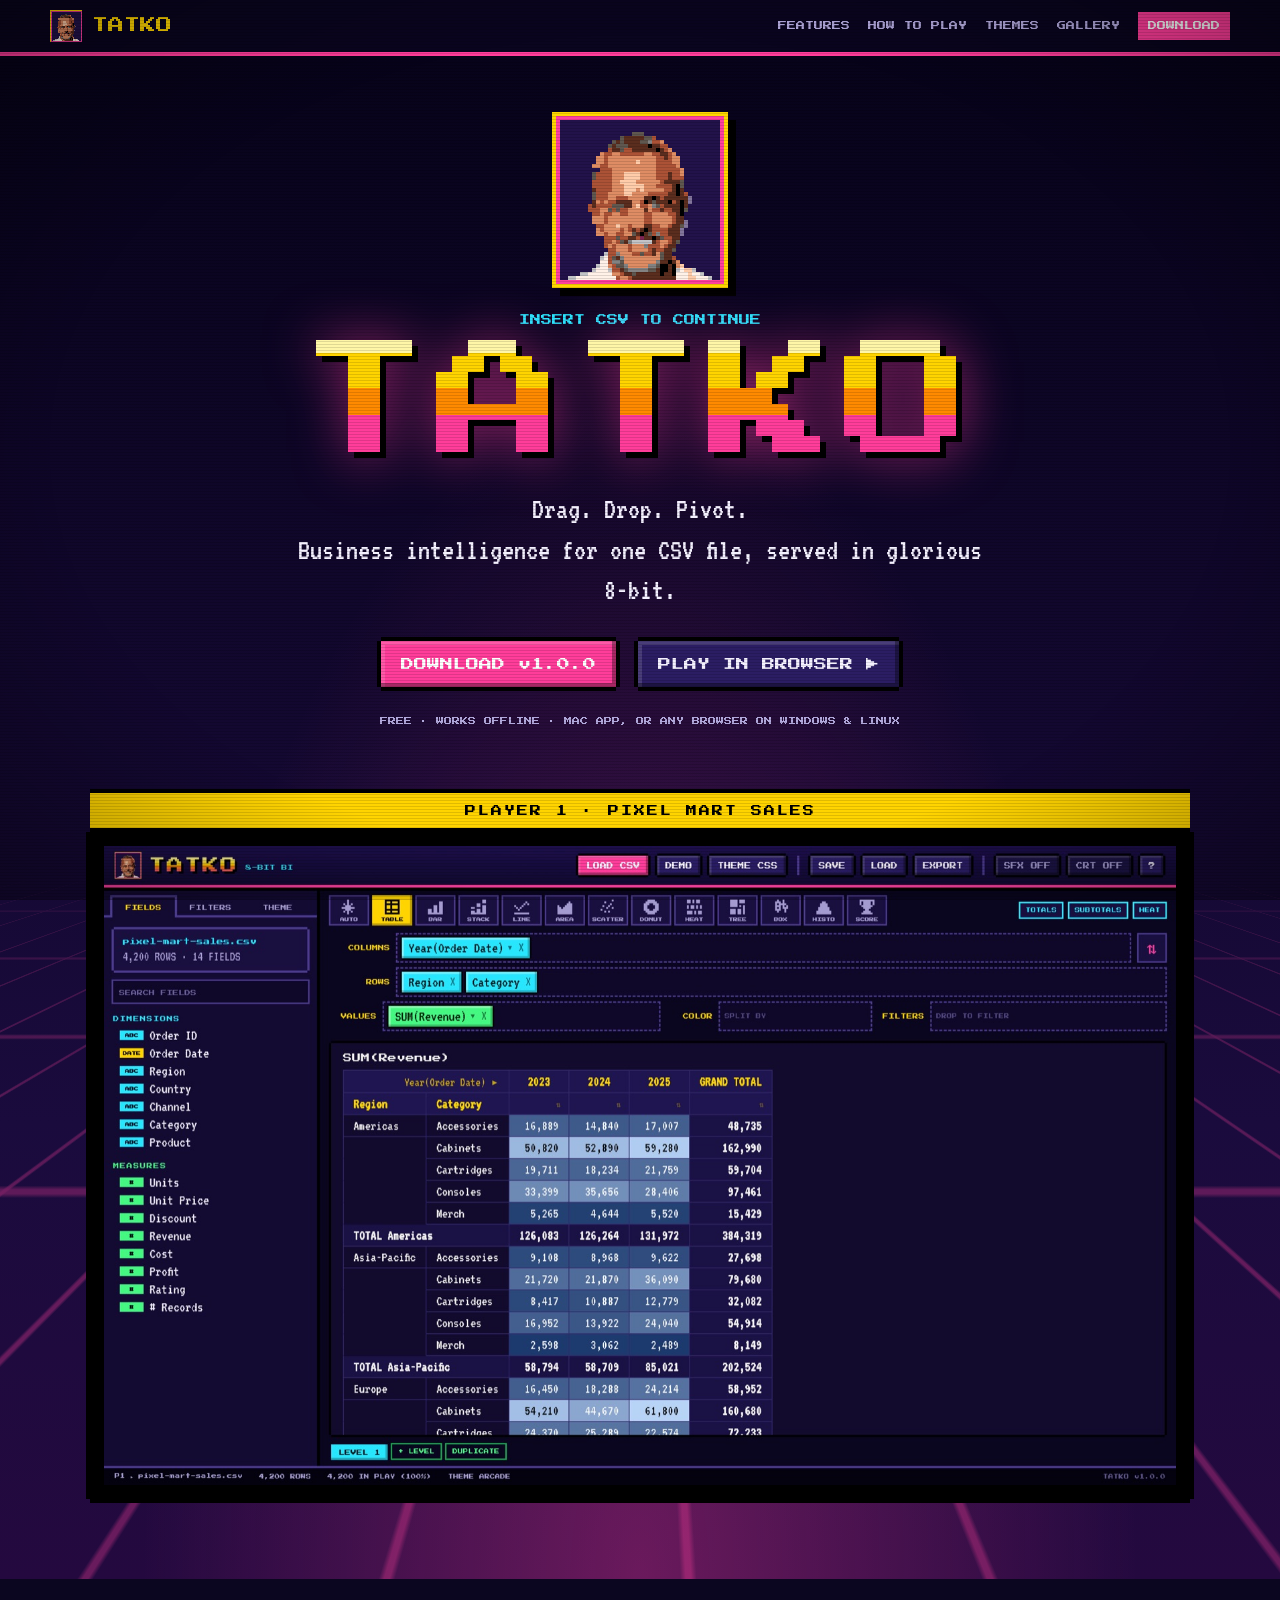
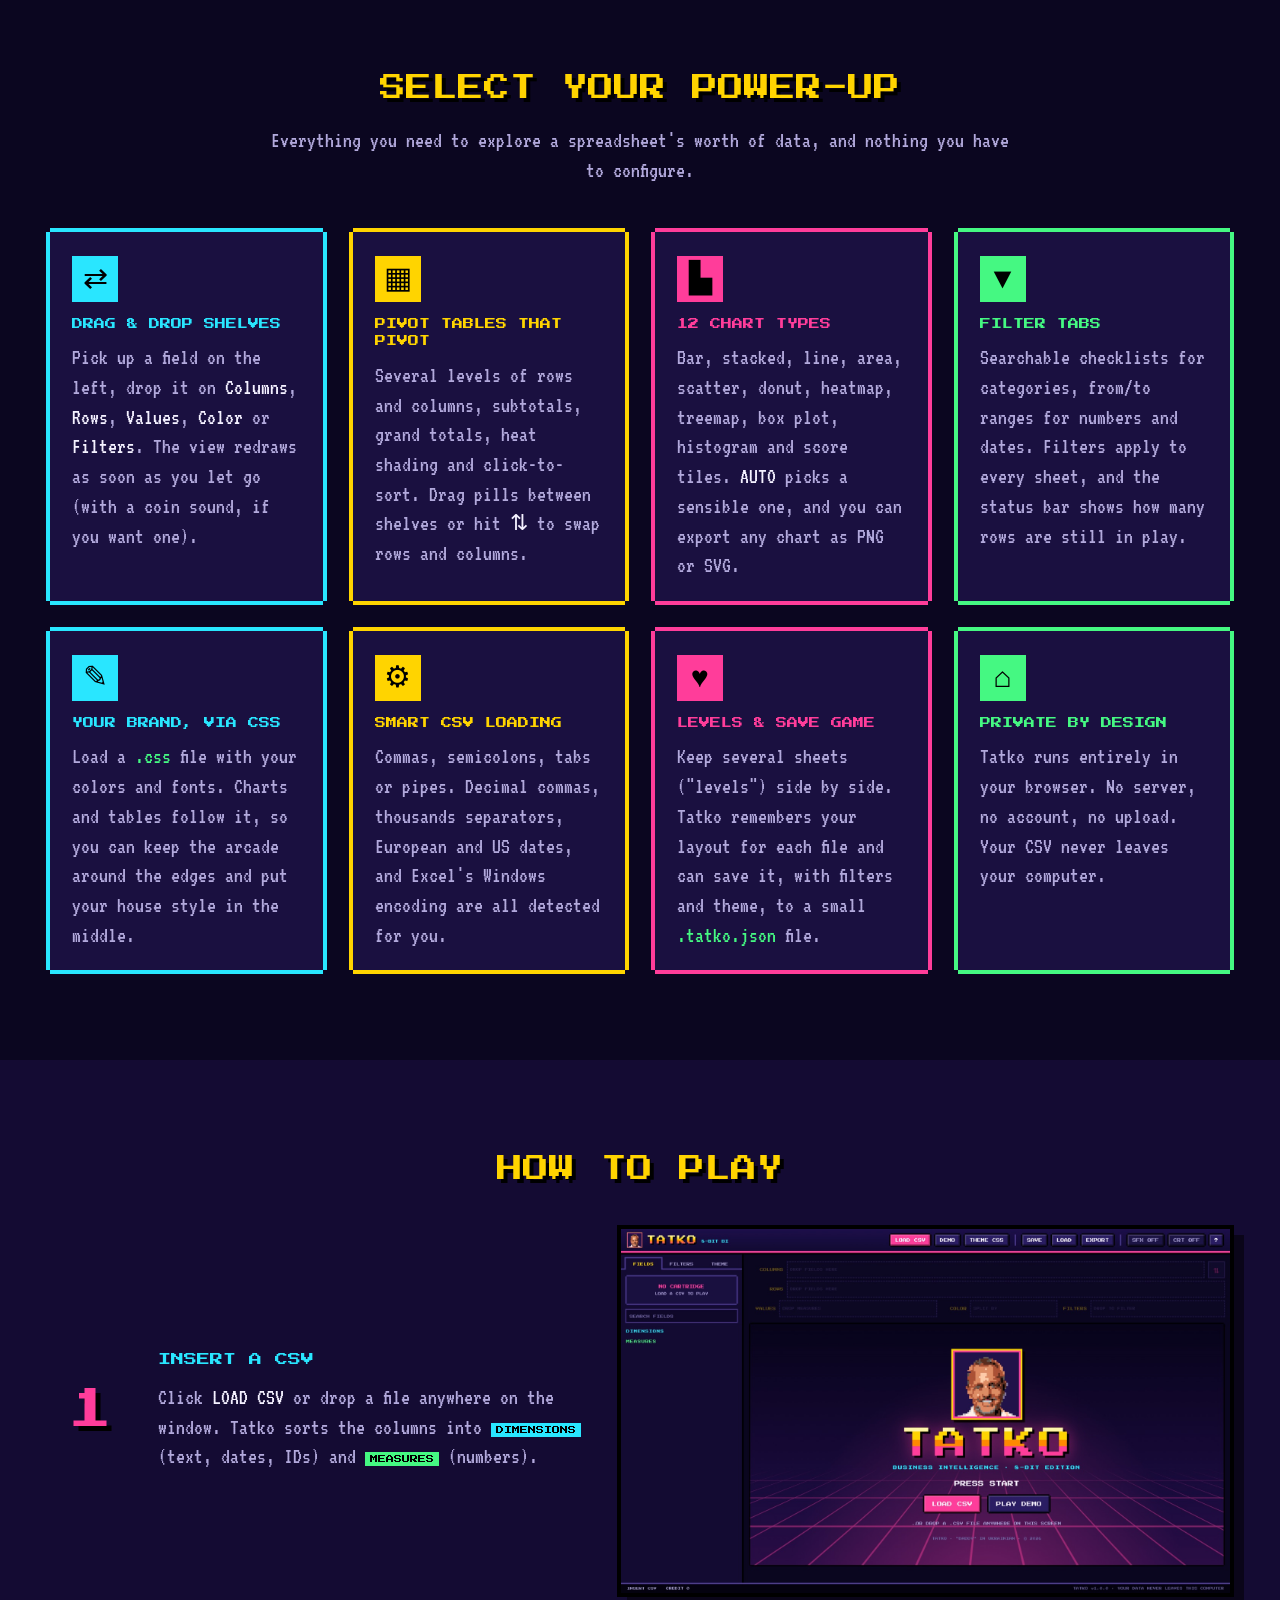
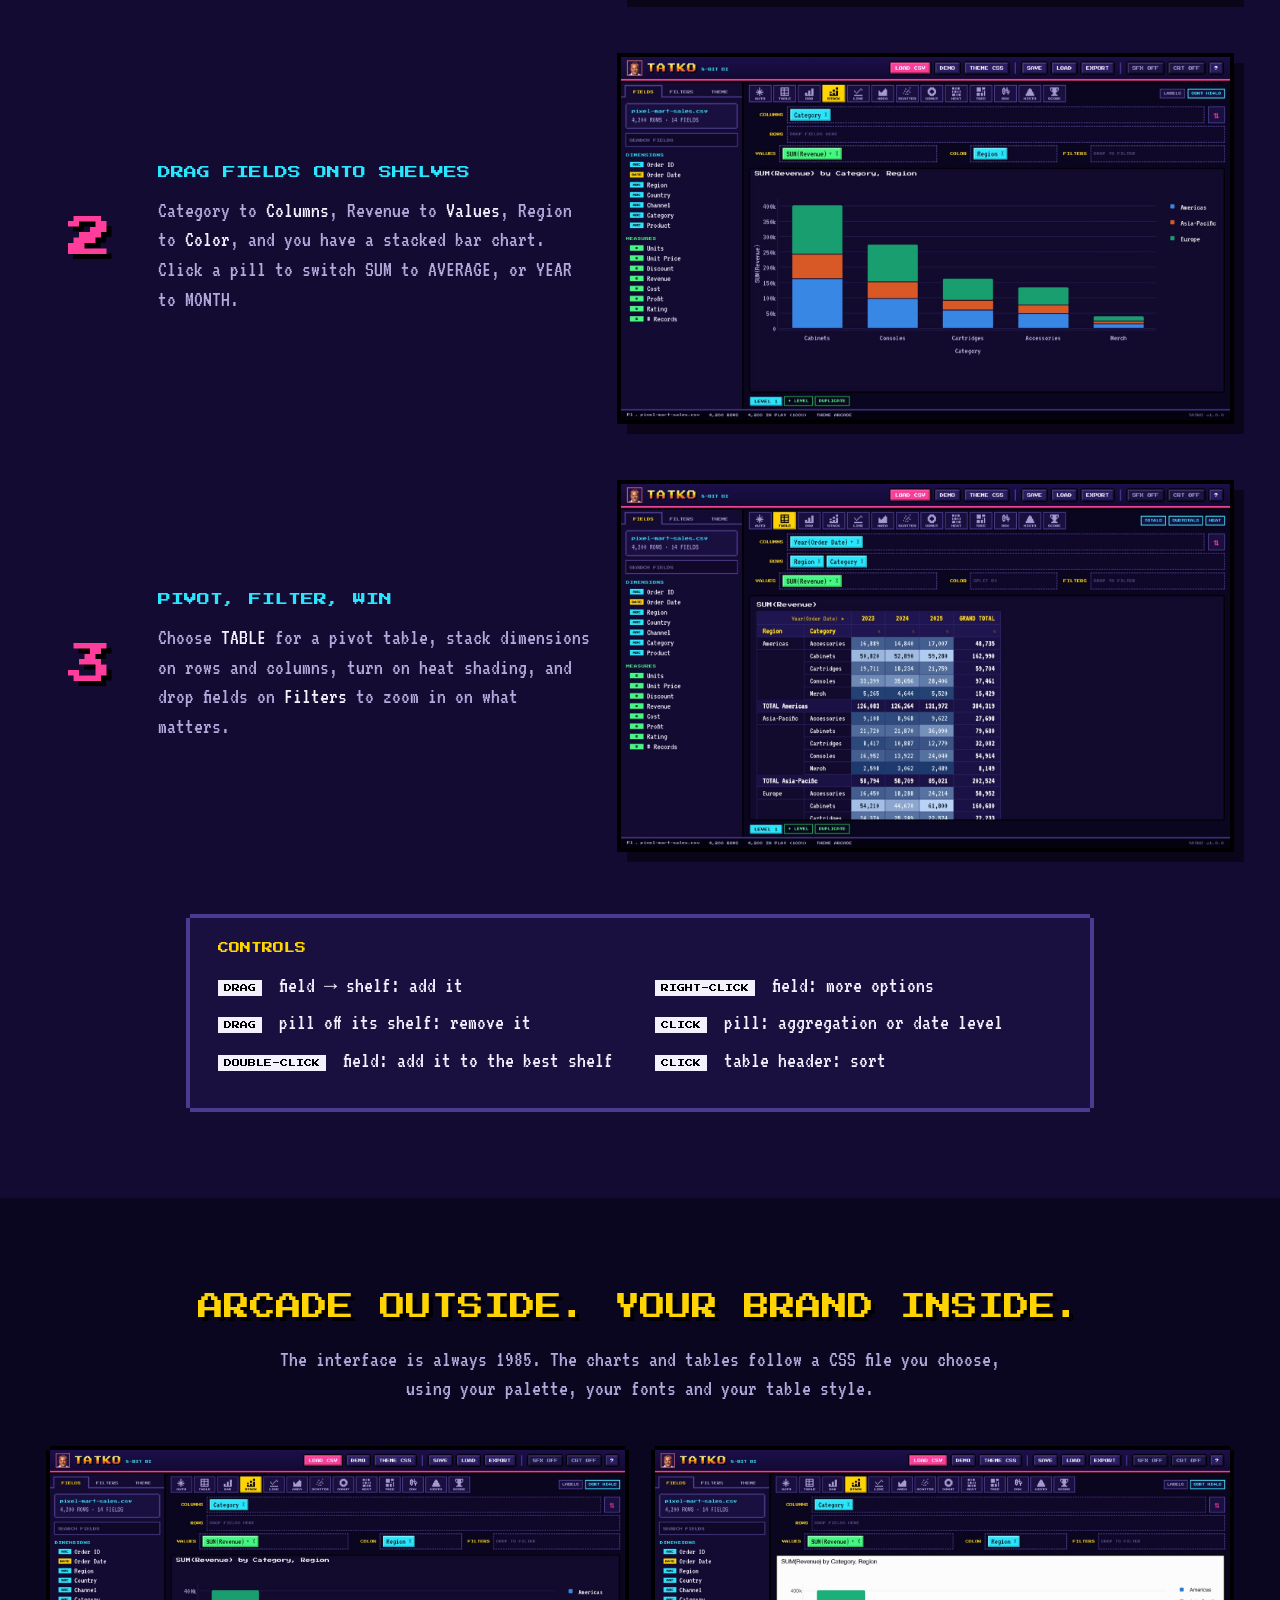
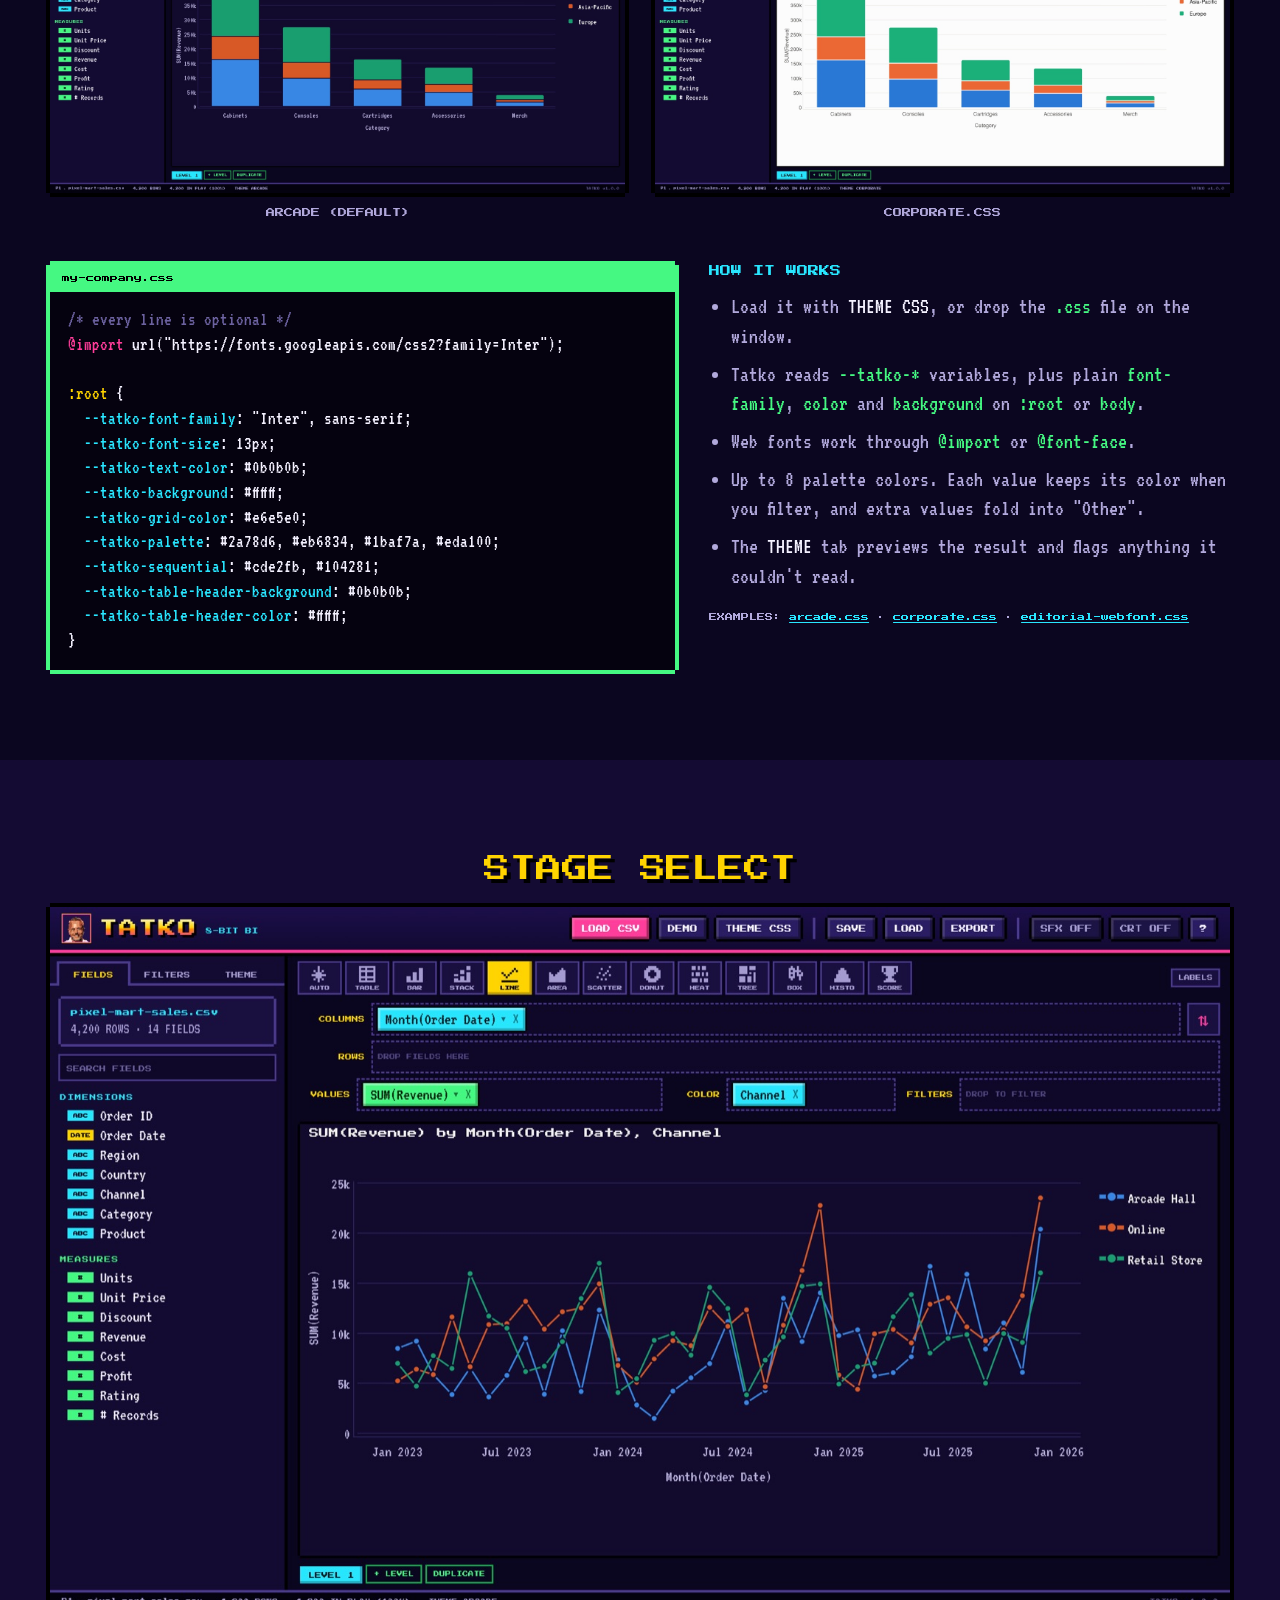
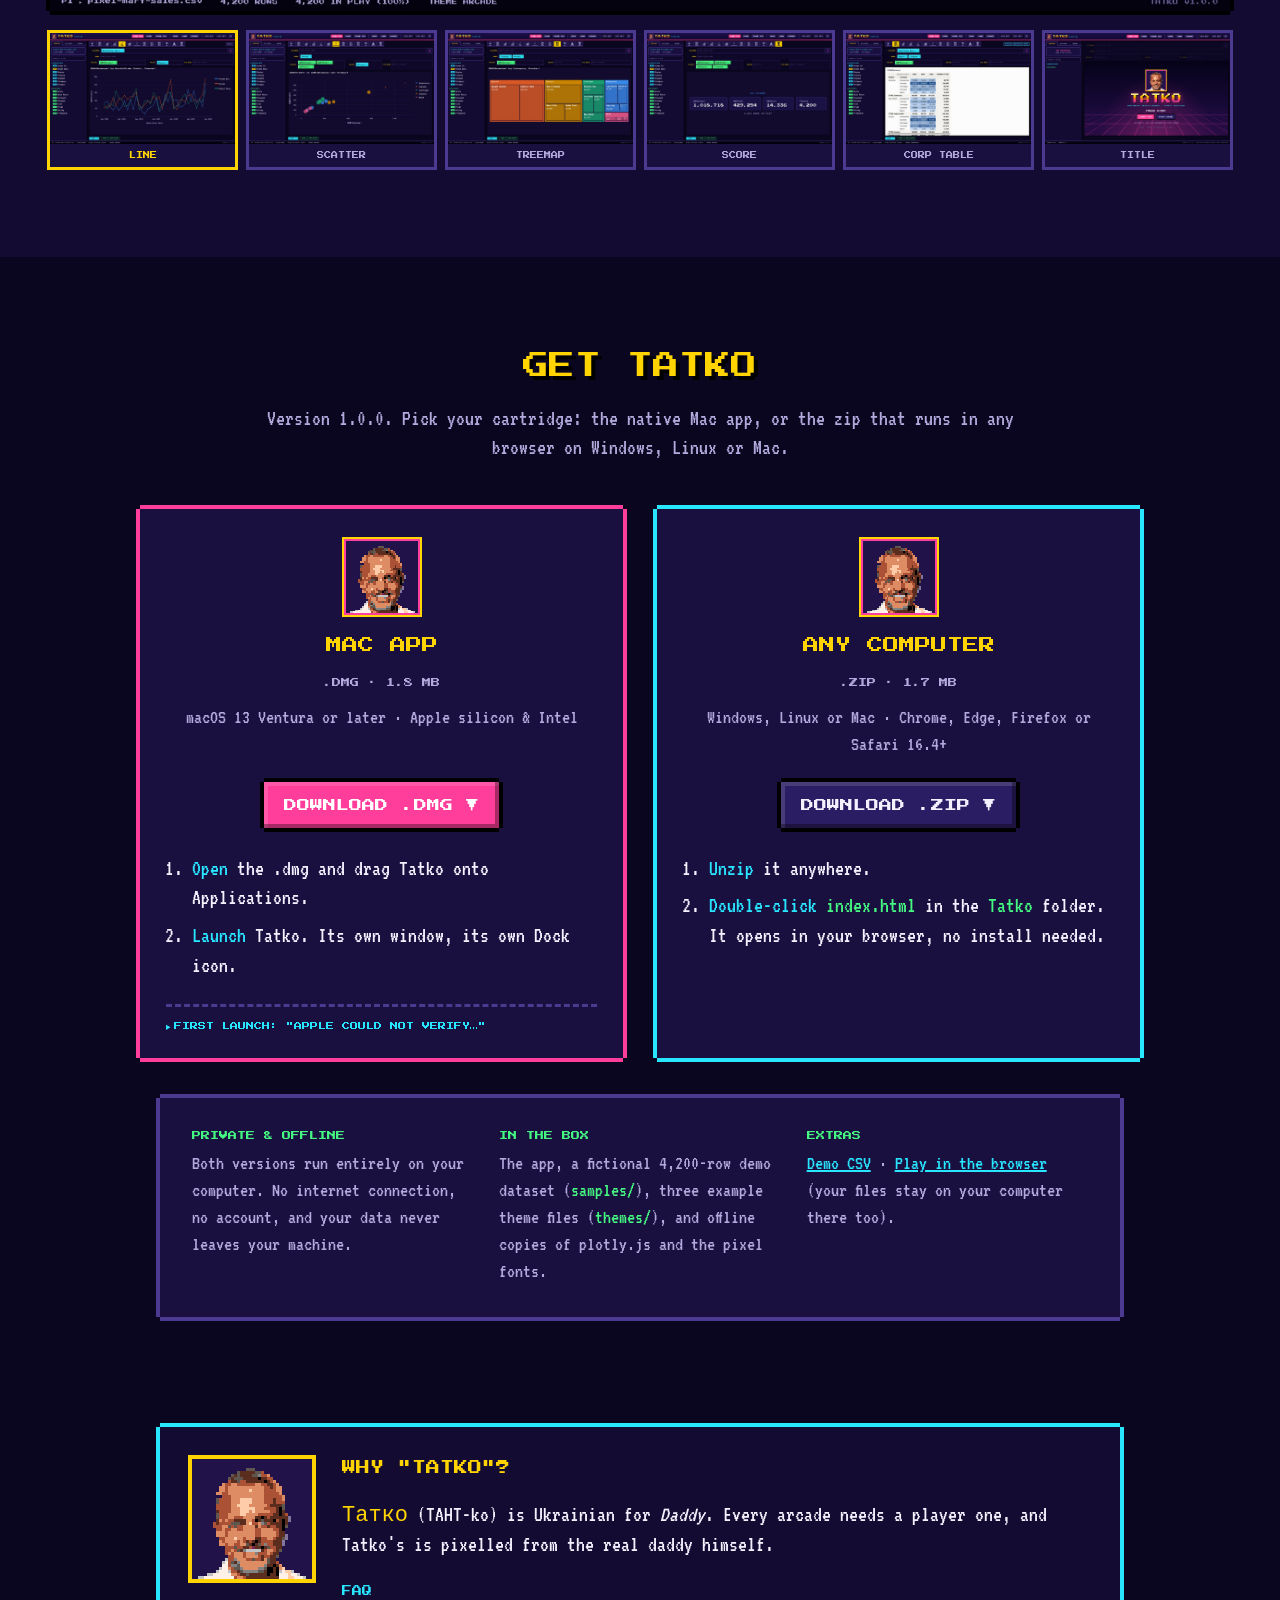
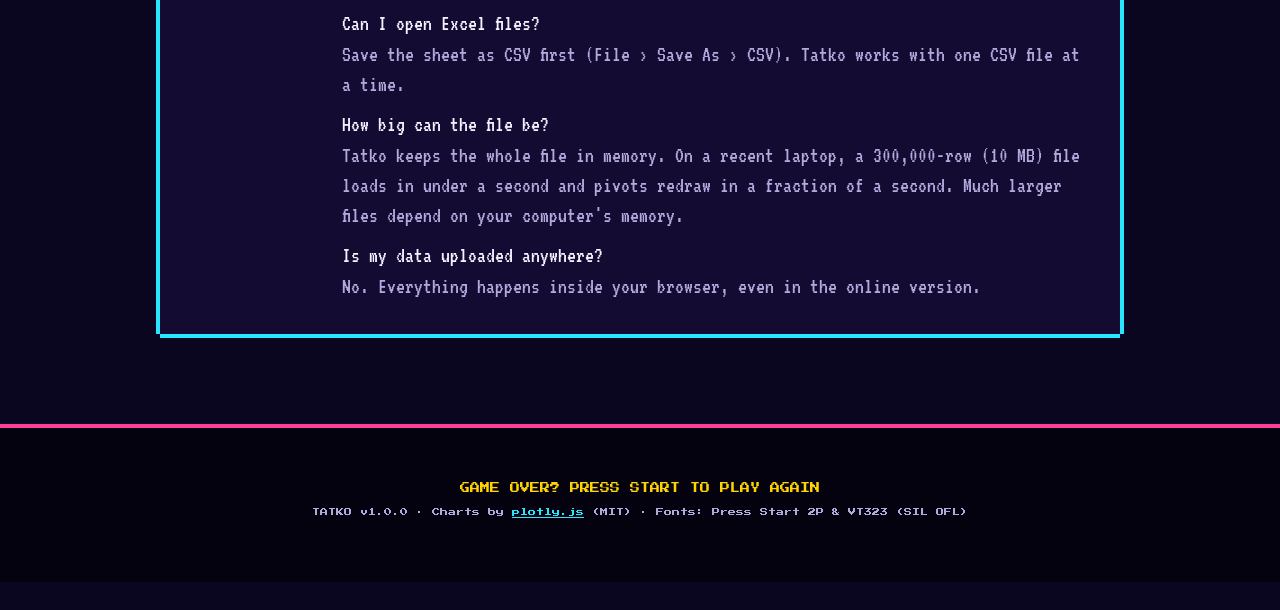
<file: index.html>
<!doctype html>
<html lang="en">
<head>
  <meta charset="utf-8">
  <meta name="viewport" content="width=device-width, initial-scale=1">
  <title>Tatko · 8-bit business intelligence for CSV files</title>
  <meta name="description" content="Tatko turns any CSV file into charts and pivot tables by drag and drop. Free, offline, private, and styled like a 1980s arcade game.">
  <meta property="og:title" content="Tatko · 8-bit BI for CSV files">
  <meta property="og:description" content="Drag. Drop. Pivot. Business intelligence for one CSV file, served in glorious 8-bit.">
  <meta property="og:image" content="assets/screens/table.jpg">
  <link rel="icon" href="assets/favicon.ico" sizes="any">
  <link rel="icon" type="image/png" sizes="32x32" href="assets/icon-32.png">
  <link rel="apple-touch-icon" href="assets/icon-180.png">
  <link rel="stylesheet" href="assets/fonts.css">
  <link rel="stylesheet" href="css/site.css">
</head>
<body>
  <a class="skip" href="#download">Skip to download</a>

  <header class="nav">
    <a class="nav-brand" href="#top"><img src="assets/icon-64.png" alt="" width="32" height="32"><span>TATKO</span></a>
    <nav class="nav-links" aria-label="Sections">
      <a href="#features">FEATURES</a>
      <a href="#how">HOW TO PLAY</a>
      <a href="#themes">THEMES</a>
      <a href="#gallery">GALLERY</a>
      <a class="nav-cta" href="#download">DOWNLOAD</a>
    </nav>
  </header>

  <main id="top">
    <!-- ============================================================ HERO -->
    <section class="hero">
      <div class="hero-grid" aria-hidden="true"></div>
      <div class="hero-inner">
        <img class="hero-sprite" src="assets/icon-256.png" alt="Tatko's pixel-art player one: a smiling man with grey hair and a white shirt" width="176" height="176">
        <p class="eyebrow blink">INSERT CSV TO CONTINUE</p>
        <h1 class="logo">TATKO</h1>
        <p class="tagline">Drag. Drop. Pivot.<br>Business intelligence for one CSV file, served in glorious <span class="nw">8-bit</span>.</p>
        <div class="cta-row">
          <a class="btn btn-primary big" href="#download">DOWNLOAD v<span data-version>1.0.0</span></a>
          <a class="btn big" href="play/index.html#demo&preset=table">PLAY IN BROWSER ▶</a>
        </div>
        <p class="fineprint">FREE · WORKS OFFLINE · MAC APP, OR ANY BROWSER ON WINDOWS &amp; LINUX</p>
      </div>
      <figure class="cabinet">
        <div class="cabinet-marquee">PLAYER 1 · PIXEL MART SALES</div>
        <div class="cabinet-screen"><img src="assets/screens/table.jpg" alt="Tatko pivot table: revenue by region and category in rows, years in columns, with heat shading, subtotals and grand totals" width="1600" height="955"></div>
      </figure>
    </section>

    <!-- ======================================================== FEATURES -->
    <section class="section" id="features">
      <h2 class="section-title"><span>SELECT YOUR POWER-UP</span></h2>
      <p class="lede">Everything you need to explore a spreadsheet's worth of data, and nothing you have to configure.</p>
      <div class="cards">
        <article class="card c-cyan">
          <div class="card-icon" aria-hidden="true">⇄</div>
          <h3>DRAG &amp; DROP SHELVES</h3>
          <p>Pick up a field on the left, drop it on <b>Columns</b>, <b>Rows</b>, <b>Values</b>, <b>Color</b> or <b>Filters</b>. The view redraws as soon as you let go (with a coin sound, if you want one).</p>
        </article>
        <article class="card c-yellow">
          <div class="card-icon" aria-hidden="true">▦</div>
          <h3>PIVOT TABLES THAT PIVOT</h3>
          <p>Several levels of rows and columns, subtotals, grand totals, heat shading and click-to-sort. Drag pills between shelves or hit <b>⇅</b> to swap rows and columns.</p>
        </article>
        <article class="card c-magenta">
          <div class="card-icon" aria-hidden="true">▙</div>
          <h3>12 CHART TYPES</h3>
          <p>Bar, stacked, line, area, scatter, donut, heatmap, treemap, box plot, histogram and score tiles. <b>AUTO</b> picks a sensible one, and you can export any chart as PNG or SVG.</p>
        </article>
        <article class="card c-green">
          <div class="card-icon" aria-hidden="true">▼</div>
          <h3>FILTER TABS</h3>
          <p>Searchable checklists for categories, from/to ranges for numbers and dates. Filters apply to every sheet, and the status bar shows how many rows are still in play.</p>
        </article>
        <article class="card c-cyan">
          <div class="card-icon" aria-hidden="true">✎</div>
          <h3>YOUR BRAND, VIA CSS</h3>
          <p>Load a <code>.css</code> file with your colors and fonts. Charts and tables follow it, so you can keep the arcade around the edges and put your house style in the middle.</p>
        </article>
        <article class="card c-yellow">
          <div class="card-icon" aria-hidden="true">⚙</div>
          <h3>SMART CSV LOADING</h3>
          <p>Commas, semicolons, tabs or pipes. Decimal commas, thousands separators, European and US dates, and Excel's Windows encoding are all detected for you.</p>
        </article>
        <article class="card c-magenta">
          <div class="card-icon" aria-hidden="true">♥</div>
          <h3>LEVELS &amp; SAVE GAME</h3>
          <p>Keep several sheets ("levels") side by side. Tatko remembers your layout for each file and can save it, with filters and theme, to a small <code>.tatko.json</code> file.</p>
        </article>
        <article class="card c-green">
          <div class="card-icon" aria-hidden="true">⌂</div>
          <h3>PRIVATE BY DESIGN</h3>
          <p>Tatko runs entirely in your browser. No server, no account, no upload. Your CSV never leaves your computer.</p>
        </article>
      </div>
    </section>

    <!-- ======================================================= HOW TO PLAY -->
    <section class="section alt" id="how">
      <h2 class="section-title"><span>HOW TO PLAY</span></h2>
      <ol class="steps">
        <li class="step">
          <div class="step-num">1</div>
          <div class="step-body">
            <h3>INSERT A CSV</h3>
            <p>Click <b>LOAD CSV</b> or drop a file anywhere on the window. Tatko sorts the columns into <span class="tag dim">DIMENSIONS</span> (text, dates, IDs) and <span class="tag mea">MEASURES</span> (numbers).</p>
          </div>
          <img src="assets/screens/splash.jpg" alt="Tatko title screen with a LOAD CSV button" loading="lazy" width="1600" height="955">
        </li>
        <li class="step">
          <div class="step-num">2</div>
          <div class="step-body">
            <h3>DRAG FIELDS ONTO SHELVES</h3>
            <p>Category to <b>Columns</b>, Revenue to <b>Values</b>, Region to <b>Color</b>, and you have a stacked bar chart. Click a pill to switch SUM to AVERAGE, or YEAR to MONTH.</p>
          </div>
          <img src="assets/screens/bar.jpg" alt="Stacked bar chart of revenue by category, split by region" loading="lazy" width="1600" height="955">
        </li>
        <li class="step">
          <div class="step-num">3</div>
          <div class="step-body">
            <h3>PIVOT, FILTER, WIN</h3>
            <p>Choose <b>TABLE</b> for a pivot table, stack dimensions on rows and columns, turn on heat shading, and drop fields on <b>Filters</b> to zoom in on what matters.</p>
          </div>
          <img src="assets/screens/table.jpg" alt="Pivot table with years in columns and region and category in rows" loading="lazy" width="1600" height="955">
        </li>
      </ol>
      <div class="controls">
        <h3>CONTROLS</h3>
        <ul>
          <li><kbd>DRAG</kbd> field → shelf: add it</li>
          <li><kbd>DRAG</kbd> pill off its shelf: remove it</li>
          <li><kbd>DOUBLE-CLICK</kbd> field: add it to the best shelf</li>
          <li><kbd>RIGHT-CLICK</kbd> field: more options</li>
          <li><kbd>CLICK</kbd> pill: aggregation or date level</li>
          <li><kbd>CLICK</kbd> table header: sort</li>
        </ul>
      </div>
    </section>

    <!-- ============================================================ THEMES -->
    <section class="section" id="themes">
      <h2 class="section-title"><span>ARCADE OUTSIDE. YOUR BRAND INSIDE.</span></h2>
      <p class="lede">The interface is always 1985. The charts and tables follow a CSS file you choose, using your palette, your fonts and your table style.</p>
      <div class="theme-split">
        <figure class="shot"><img src="assets/screens/bar.jpg" alt="Stacked bar chart in the default Arcade theme" loading="lazy" width="1600" height="955"><figcaption>ARCADE (DEFAULT)</figcaption></figure>
        <figure class="shot"><img src="assets/screens/corporate.jpg" alt="The same chart in the light Corporate theme" loading="lazy" width="1600" height="955"><figcaption>CORPORATE.CSS</figcaption></figure>
      </div>
      <div class="theme-code">
        <div class="code-box">
          <div class="code-head">my-company.css</div>
<pre><code><span class="c">/* every line is optional */</span>
<span class="k">@import</span> url("https://fonts.googleapis.com/css2?family=Inter");

<span class="s">:root</span> {
  <span class="p">--tatko-font-family</span>: "Inter", sans-serif;
  <span class="p">--tatko-font-size</span>: 13px;
  <span class="p">--tatko-text-color</span>: #0b0b0b;
  <span class="p">--tatko-background</span>: #ffffff;
  <span class="p">--tatko-grid-color</span>: #e6e5e0;
  <span class="p">--tatko-palette</span>: #2a78d6, #eb6834, #1baf7a, #eda100;
  <span class="p">--tatko-sequential</span>: #cde2fb, #104281;
  <span class="p">--tatko-table-header-background</span>: #0b0b0b;
  <span class="p">--tatko-table-header-color</span>: #ffffff;
}</code></pre>
        </div>
        <div class="theme-notes">
          <h3>HOW IT WORKS</h3>
          <ul>
            <li>Load it with <b>THEME CSS</b>, or drop the <code>.css</code> file on the window.</li>
            <li>Tatko reads <code>--tatko-*</code> variables, plus plain <code>font-family</code>, <code>color</code> and <code>background</code> on <code>:root</code> or <code>body</code>.</li>
            <li>Web fonts work through <code>@import</code> or <code>@font-face</code>.</li>
            <li>Up to 8 palette colors. Each value keeps its color when you filter, and extra values fold into "Other".</li>
            <li>The <b>THEME</b> tab previews the result and flags anything it couldn't read.</li>
          </ul>
          <p class="dl-themes">EXAMPLES:
            <a href="download/arcade.css" download>arcade.css</a> ·
            <a href="download/corporate.css" download>corporate.css</a> ·
            <a href="download/editorial-webfont.css" download>editorial-webfont.css</a></p>
        </div>
      </div>
    </section>

    <!-- =========================================================== GALLERY -->
    <section class="section alt" id="gallery">
      <h2 class="section-title"><span>STAGE SELECT</span></h2>
      <div class="gallery">
        <figure class="gallery-main"><img id="galleryMain" src="assets/screens/line.jpg" alt="Line chart of monthly revenue by sales channel" width="1600" height="955"></figure>
        <div class="gallery-thumbs" role="list">
          <button class="thumb is-active" role="listitem" data-src="assets/screens/line.jpg" data-alt="Line chart of monthly revenue by sales channel"><img src="assets/screens/line.jpg" alt="" loading="lazy" width="1600" height="955"><span>LINE</span></button>
          <button class="thumb" role="listitem" data-src="assets/screens/scatter.jpg" data-alt="Scatter plot of profit versus revenue per product, sized by units"><img src="assets/screens/scatter.jpg" alt="" loading="lazy" width="1600" height="955"><span>SCATTER</span></button>
          <button class="thumb" role="listitem" data-src="assets/screens/treemap.jpg" data-alt="Treemap of revenue by category and product"><img src="assets/screens/treemap.jpg" alt="" loading="lazy" width="1600" height="955"><span>TREEMAP</span></button>
          <button class="thumb" role="listitem" data-src="assets/screens/kpi.jpg" data-alt="Score tiles showing total revenue, profit, units and record count"><img src="assets/screens/kpi.jpg" alt="" loading="lazy" width="1600" height="955"><span>SCORE</span></button>
          <button class="thumb" role="listitem" data-src="assets/screens/corporate-table.jpg" data-alt="Pivot table in the Corporate theme"><img src="assets/screens/corporate-table.jpg" alt="" loading="lazy" width="1600" height="955"><span>CORP TABLE</span></button>
          <button class="thumb" role="listitem" data-src="assets/screens/splash.jpg" data-alt="Tatko title screen"><img src="assets/screens/splash.jpg" alt="" loading="lazy" width="1600" height="955"><span>TITLE</span></button>
        </div>
      </div>
    </section>

    <!-- ========================================================== DOWNLOAD -->
    <section class="section" id="download">
      <h2 class="section-title"><span>GET TATKO</span></h2>
      <p class="lede">Version <span data-version>1.0.0</span>. Pick your cartridge: the native Mac app, or the zip that runs in any browser on Windows, Linux or Mac.</p>
      <div class="platforms">
        <article class="platform p-mac">
          <img src="assets/icon-128.png" alt="" width="80" height="80" class="dl-icon">
          <h3>MAC APP</h3>
          <p class="dl-meta">.DMG · <span data-size-dmg>1.8 MB</span></p>
          <p class="platform-for">macOS 13 Ventura or later · Apple silicon &amp; Intel</p>
          <a class="btn btn-primary big" href="download/Tatko-latest.dmg" download>DOWNLOAD .DMG ▼</a>
          <ol class="install">
            <li><b>Open</b> the .dmg and drag Tatko onto Applications.</li>
            <li><b>Launch</b> Tatko. Its own window, its own Dock icon.</li>
          </ol>
          <details class="gatekeeper">
            <summary>FIRST LAUNCH: "APPLE COULD NOT VERIFY…"</summary>
            <p>Tatko isn't notarized by Apple yet, so macOS asks you to confirm once. Click <b>Done</b>, open <b>System Settings › Privacy &amp; Security</b>, scroll down and click <b>Open Anyway</b> next to Tatko. You won't be asked again.</p>
          </details>
        </article>
        <article class="platform p-zip">
          <img src="assets/icon-128.png" alt="" width="80" height="80" class="dl-icon">
          <h3>ANY COMPUTER</h3>
          <p class="dl-meta">.ZIP · <span data-size>1.7 MB</span></p>
          <p class="platform-for">Windows, Linux or Mac · Chrome, Edge, Firefox or Safari 16.4+</p>
          <a class="btn big" href="download/Tatko-latest.zip" download>DOWNLOAD .ZIP ▼</a>
          <ol class="install">
            <li><b>Unzip</b> it anywhere.</li>
            <li><b>Double-click</b> <code>index.html</code> in the <code>Tatko</code> folder. It opens in your browser, no install needed.</li>
          </ol>
        </article>
      </div>
      <div class="download dl-extra">
        <div class="dl-grid">
          <div>
            <h3>PRIVATE &amp; OFFLINE</h3>
            <p>Both versions run entirely on your computer. No internet connection, no account, and your data never leaves your machine.</p>
          </div>
          <div>
            <h3>IN THE BOX</h3>
            <p>The app, a fictional 4,200-row demo dataset (<code>samples/</code>), three example theme files (<code>themes/</code>), and offline copies of plotly.js and the pixel fonts.</p>
          </div>
          <div>
            <h3>EXTRAS</h3>
            <p><a href="download/pixel-mart-sales.csv" download>Demo CSV</a> · <a href="play/index.html">Play in the browser</a> (your files stay on your computer there too).</p>
          </div>
        </div>
      </div>
    </section>

    <!-- ============================================================ ABOUT -->
    <section class="section about">
      <div class="about-box">
        <img src="assets/tatko-sprite.png" alt="" width="120" height="120" class="about-sprite">
        <div>
          <h2>WHY "TATKO"?</h2>
          <p><b lang="uk">Татко</b> (TAHT-ko) is Ukrainian for <i>Daddy</i>. Every arcade needs a player one, and Tatko's is pixelled from the real daddy himself.</p>
          <h3>FAQ</h3>
          <dl class="faq">
            <dt>Can I open Excel files?</dt><dd>Save the sheet as CSV first (File › Save As › CSV). Tatko works with one CSV file at a time.</dd>
            <dt>How big can the file be?</dt><dd>Tatko keeps the whole file in memory. On a recent laptop, a 300,000-row (10 MB) file loads in under a second and pivots redraw in a fraction of a second. Much larger files depend on your computer's memory.</dd>
            <dt>Is my data uploaded anywhere?</dt><dd>No. Everything happens inside your browser, even in the online version.</dd>
          </dl>
        </div>
      </div>
    </section>
  </main>

  <footer class="footer">
    <p class="blink">GAME OVER? PRESS START TO PLAY AGAIN</p>
    <p>TATKO v<span data-version>1.0.0</span> · Charts by <a href="https://plotly.com/javascript/">plotly.js</a> (MIT) · Fonts: Press Start 2P &amp; VT323 (SIL OFL)</p>
  </footer>

  <div class="crt" aria-hidden="true"></div>
  <div id="cheat" class="cheat" hidden>+30 LIVES</div>

  <script>
    // Gallery: click a thumbnail to show it big.
    document.querySelectorAll('.thumb').forEach(function (b) {
      b.addEventListener('click', function () {
        var main = document.getElementById('galleryMain');
        main.src = b.dataset.src; main.alt = b.dataset.alt;
        document.querySelectorAll('.thumb').forEach(function (t) { t.classList.toggle('is-active', t === b); });
      });
    });
    // You know the code.
    (function () {
      var seq = ['ArrowUp','ArrowUp','ArrowDown','ArrowDown','ArrowLeft','ArrowRight','ArrowLeft','ArrowRight','b','a'], pos = 0;
      window.addEventListener('keydown', function (e) {
        pos = e.key === seq[pos] ? pos + 1 : (e.key === seq[0] ? 1 : 0);
        if (pos === seq.length) {
          pos = 0;
          var c = document.getElementById('cheat'); c.hidden = false;
          setTimeout(function () { c.hidden = true; }, 2200);
        }
      });
    })();
  </script>
</body>
</html>
</file>
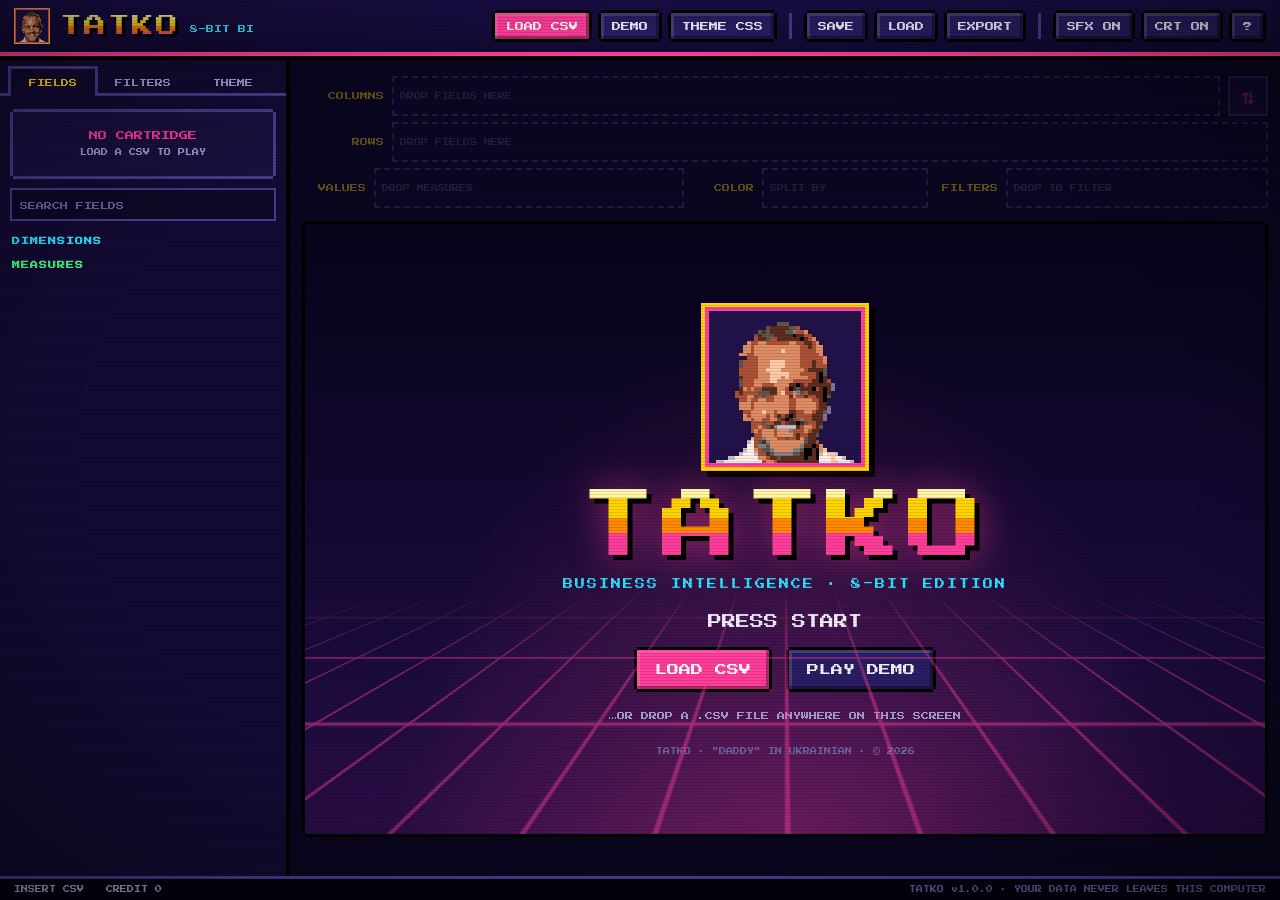
<file: app/index.html>
<!doctype html>
<html lang="en">
<head>
  <meta charset="utf-8">
  <meta name="viewport" content="width=device-width, initial-scale=1">
  <title>Tatko · 8-bit BI</title>
  <meta name="description" content="Tatko: drag-and-drop business intelligence for CSV files, in glorious 8-bit.">
  <link rel="icon" href="assets/favicon.ico" sizes="any">
  <link rel="icon" type="image/png" sizes="32x32" href="assets/icon-32.png">
  <link rel="apple-touch-icon" href="assets/icon-180.png">
  <link rel="stylesheet" href="css/fonts.css">
  <link rel="stylesheet" href="css/tatko.css">
</head>
<body class="crt">
  <div id="app">
    <header class="topbar">
      <div class="brand">
        <img src="assets/icon-64.png" class="brand-icon" alt="" width="36" height="36">
        <span class="brand-name">TATKO</span>
        <span class="brand-sub">8-BIT BI</span>
      </div>
      <nav class="toolbar" aria-label="Main">
        <button class="btn btn-primary" data-action="open-csv" title="Load a CSV file (or drop one anywhere)">LOAD CSV</button>
        <button class="btn" data-action="demo" title="Load the demo dataset">DEMO</button>
        <button class="btn" data-action="open-theme" title="Load a CSS file with your colors and fonts">THEME CSS</button>
        <span class="sep" aria-hidden="true"></span>
        <button class="btn" data-action="save-game" title="Save layout, filters and theme to a file">SAVE</button>
        <button class="btn" data-action="load-game" title="Load a saved .tatko.json layout">LOAD</button>
        <button class="btn" data-action="export" title="Export chart or data">EXPORT</button>
        <span class="sep" aria-hidden="true"></span>
        <button class="btn btn-toggle" data-action="toggle-sfx" aria-pressed="true">SFX ON</button>
        <button class="btn btn-toggle" data-action="toggle-crt" aria-pressed="true">CRT ON</button>
        <button class="btn" data-action="help" title="How to play">?</button>
      </nav>
    </header>

    <aside class="sidebar">
      <div class="tabs" role="tablist">
        <button class="tab is-active" role="tab" data-tab="fields">FIELDS</button>
        <button class="tab" role="tab" data-tab="filters" data-drop="filters">FILTERS <span class="badge" id="filterCount"></span></button>
        <button class="tab" role="tab" data-tab="theme">THEME</button>
      </div>
      <section class="panel" id="panel-fields" data-drop="trash">
        <div class="dataset-card" id="datasetCard"></div>
        <input class="search" id="fieldSearch" placeholder="SEARCH FIELDS" autocomplete="off" spellcheck="false">
        <h3 class="group-title dim">DIMENSIONS</h3>
        <ul id="dimList" class="field-list"></ul>
        <h3 class="group-title mea">MEASURES</h3>
        <ul id="meaList" class="field-list"></ul>
      </section>
      <section class="panel" id="panel-filters" data-drop="filters" hidden></section>
      <section class="panel" id="panel-theme" hidden></section>
    </aside>

    <main class="workspace">
      <div class="markrow">
        <div class="marks" id="markBar" role="toolbar" aria-label="Chart type"></div>
        <div class="viz-options" id="vizOptions"></div>
      </div>
      <div class="shelves">
        <div class="shelf" data-shelf="columns">
          <span class="shelf-label">COLUMNS</span>
          <div class="shelf-drop" data-drop="columns"></div>
          <button class="swap" data-swap title="Pivot: swap rows and columns">⇅</button>
        </div>
        <div class="shelf" data-shelf="rows">
          <span class="shelf-label">ROWS</span>
          <div class="shelf-drop" data-drop="rows"></div>
        </div>
        <div class="shelf-row">
          <div class="shelf" data-shelf="values">
            <span class="shelf-label">VALUES</span>
            <div class="shelf-drop" data-drop="values"></div>
          </div>
          <div class="shelf narrow" data-shelf="color">
            <span class="shelf-label">COLOR</span>
            <div class="shelf-drop" data-drop="color"></div>
          </div>
          <div class="shelf" data-shelf="filters">
            <span class="shelf-label">FILTERS</span>
            <div class="shelf-drop" data-drop="filters"></div>
          </div>
        </div>
      </div>
      <div class="viz-frame">
        <div id="viz" class="viz"></div>
      </div>
      <div class="sheet-tabs" id="sheetTabs"></div>
    </main>

    <footer class="statusbar" id="status"></footer>
  </div>

  <input type="file" id="csvInput" accept=".csv,.tsv,.txt,text/csv,text/tab-separated-values" hidden>
  <input type="file" id="themeInput" accept=".css,text/css" hidden>
  <input type="file" id="gameInput" accept=".json,application/json" hidden>

  <div id="menu" class="popmenu" hidden></div>
  <div id="modal" class="modal" hidden></div>
  <div id="toast" class="toast" hidden role="status" aria-live="polite"></div>
  <div id="loading" class="loading" hidden>
    <div class="loading-box"><div class="loading-text">LOADING</div><div class="loading-bar"><span></span></div></div>
  </div>
  <div class="file-drop-overlay" aria-hidden="true"><div>DROP TO INSERT CARTRIDGE<small>.CSV DATA · .CSS THEME · .JSON SAVE</small></div></div>
  <div class="crt-overlay" aria-hidden="true"></div>

  <script src="vendor/plotly.min.js"></script>
  <script src="samples/demo-data.js"></script>
  <script src="js/data.js"></script>
  <script src="js/theme.js"></script>
  <script src="js/pivot.js"></script>
  <script src="js/charts.js"></script>
  <script src="js/export.js"></script>
  <script src="js/app.js"></script>
</body>
</html>
</file>
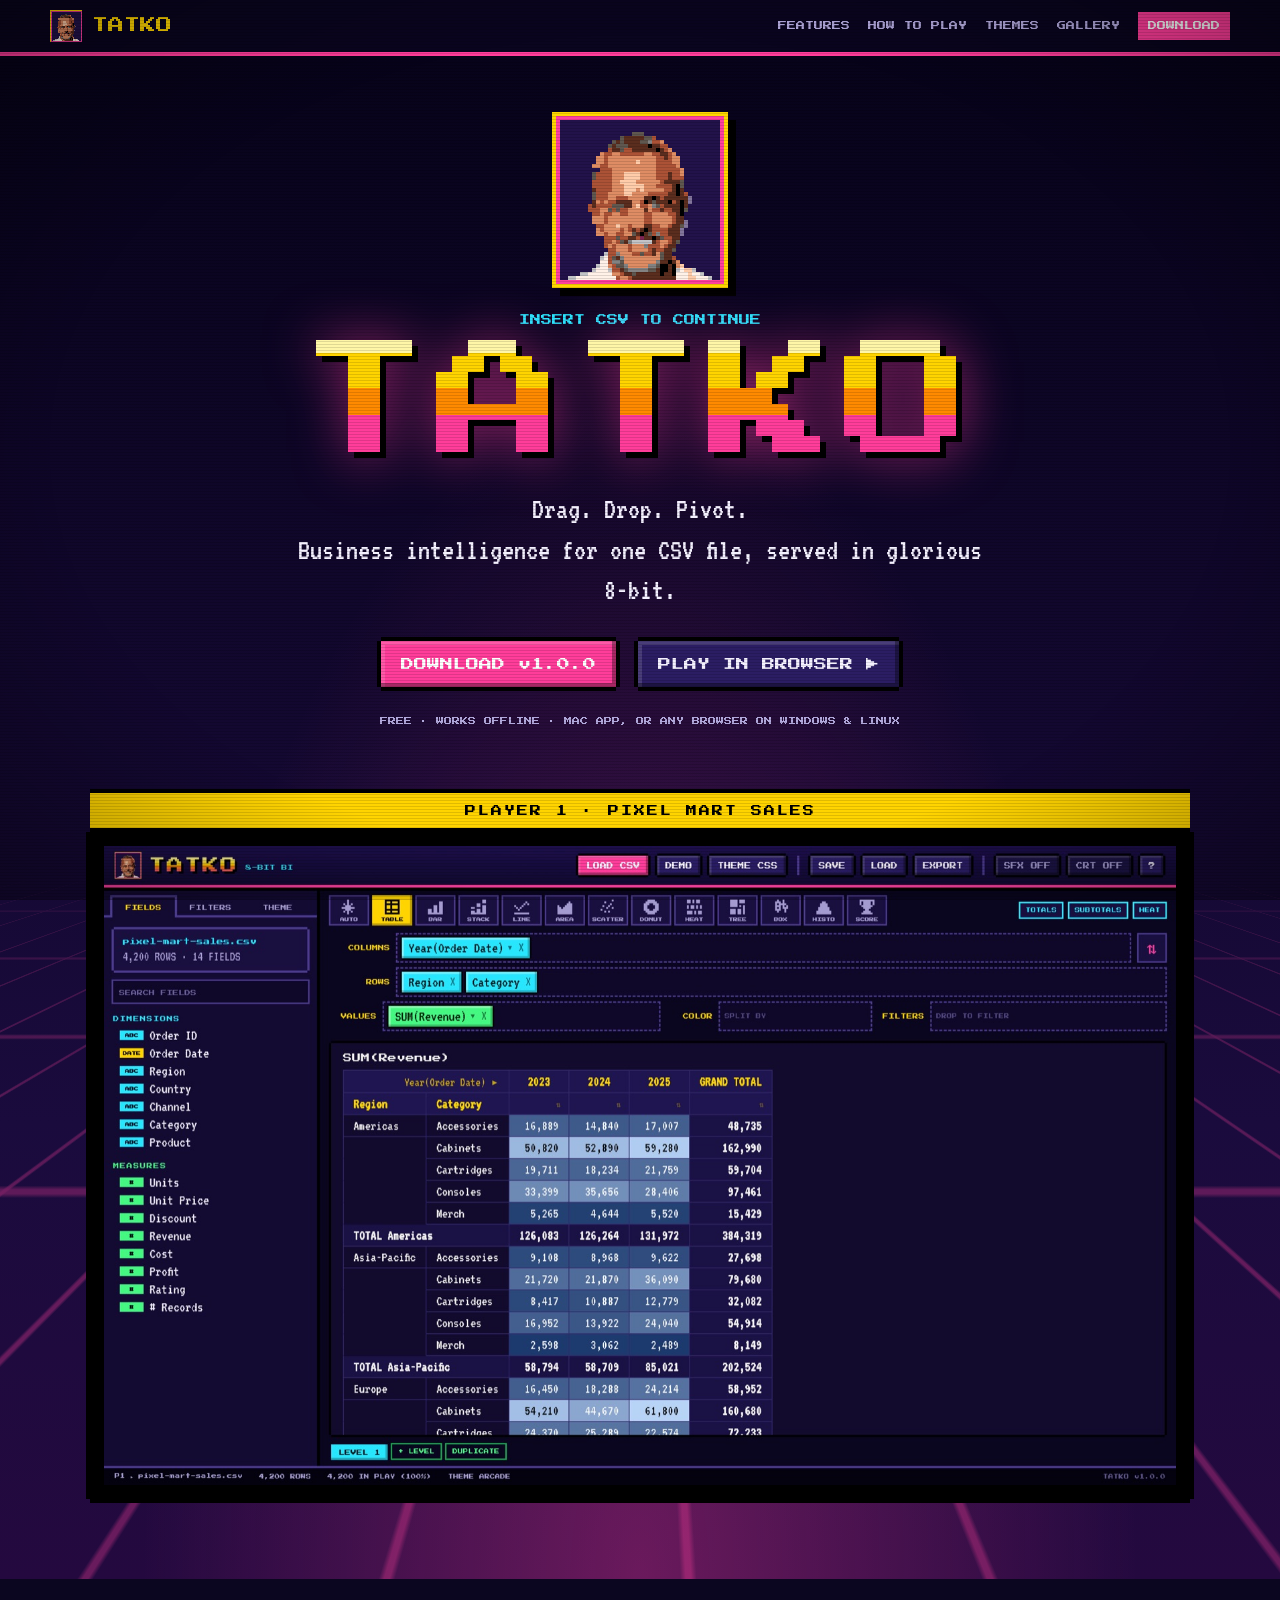
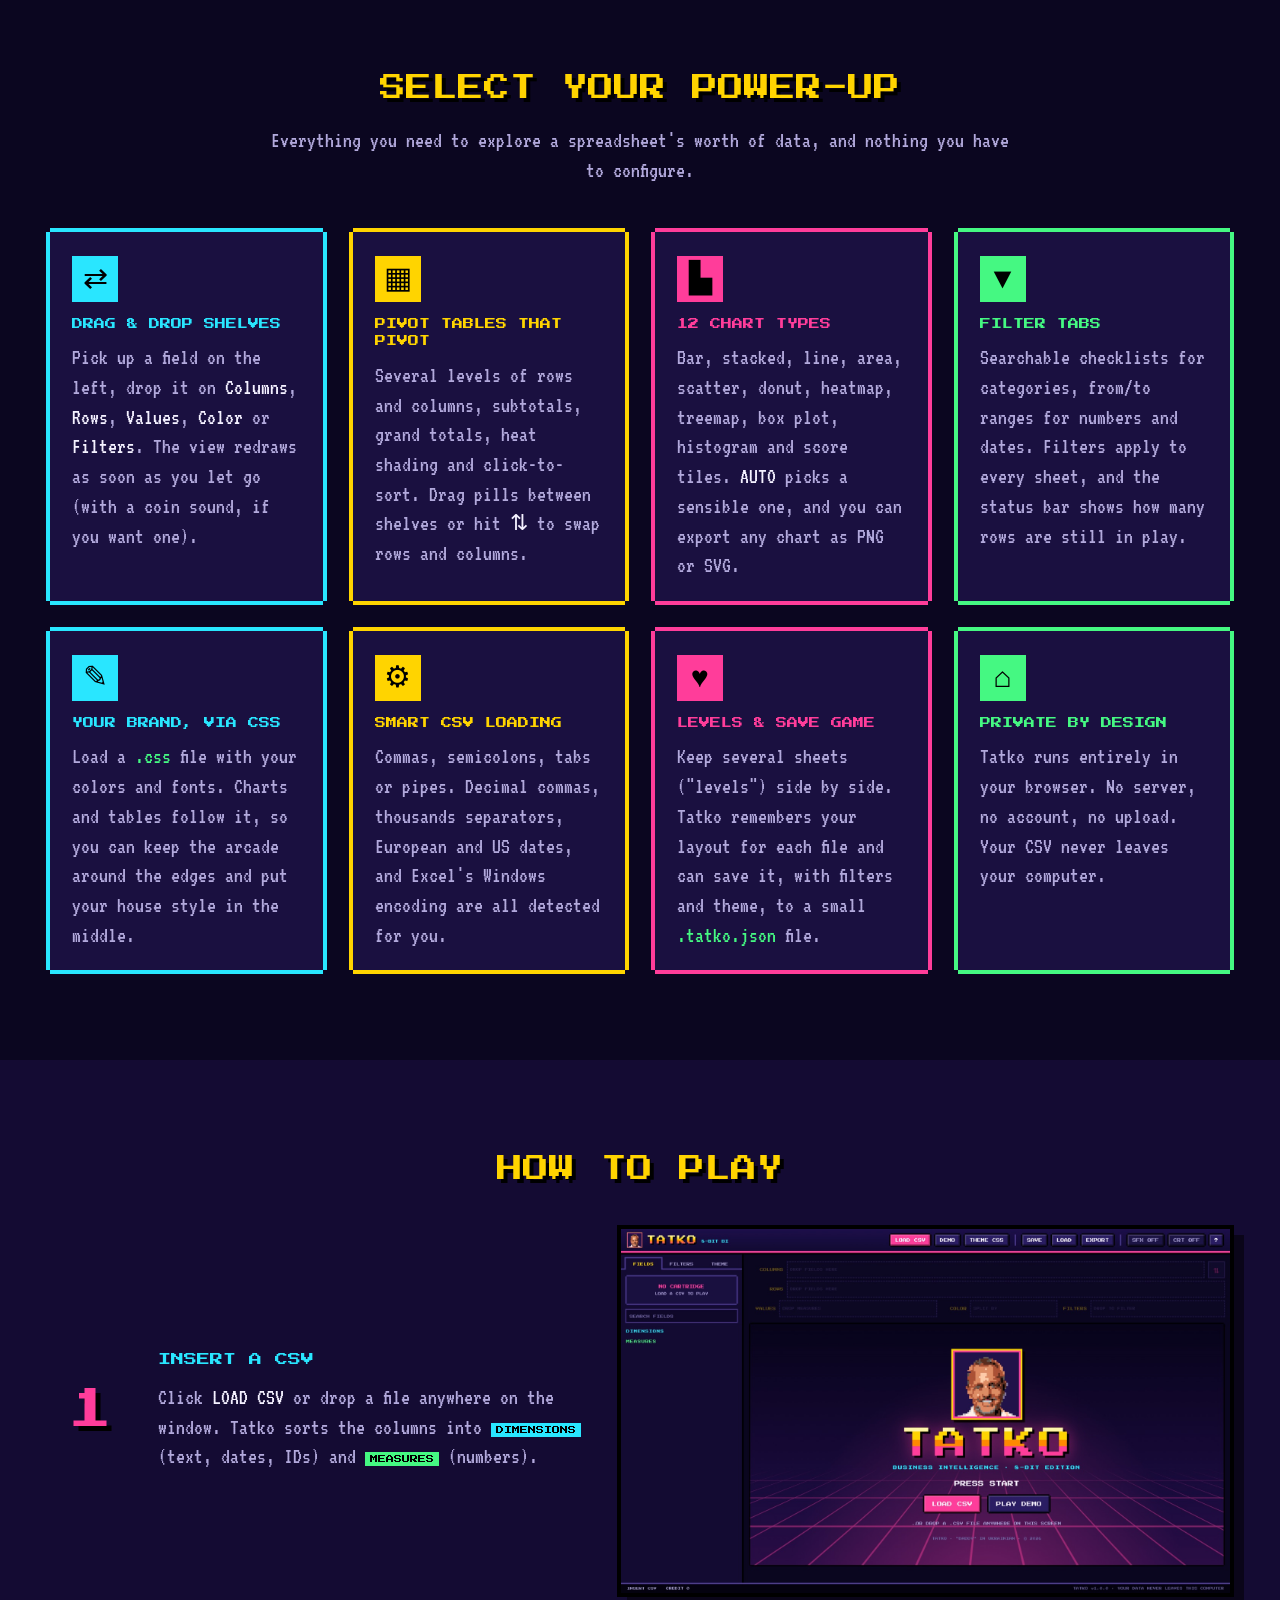
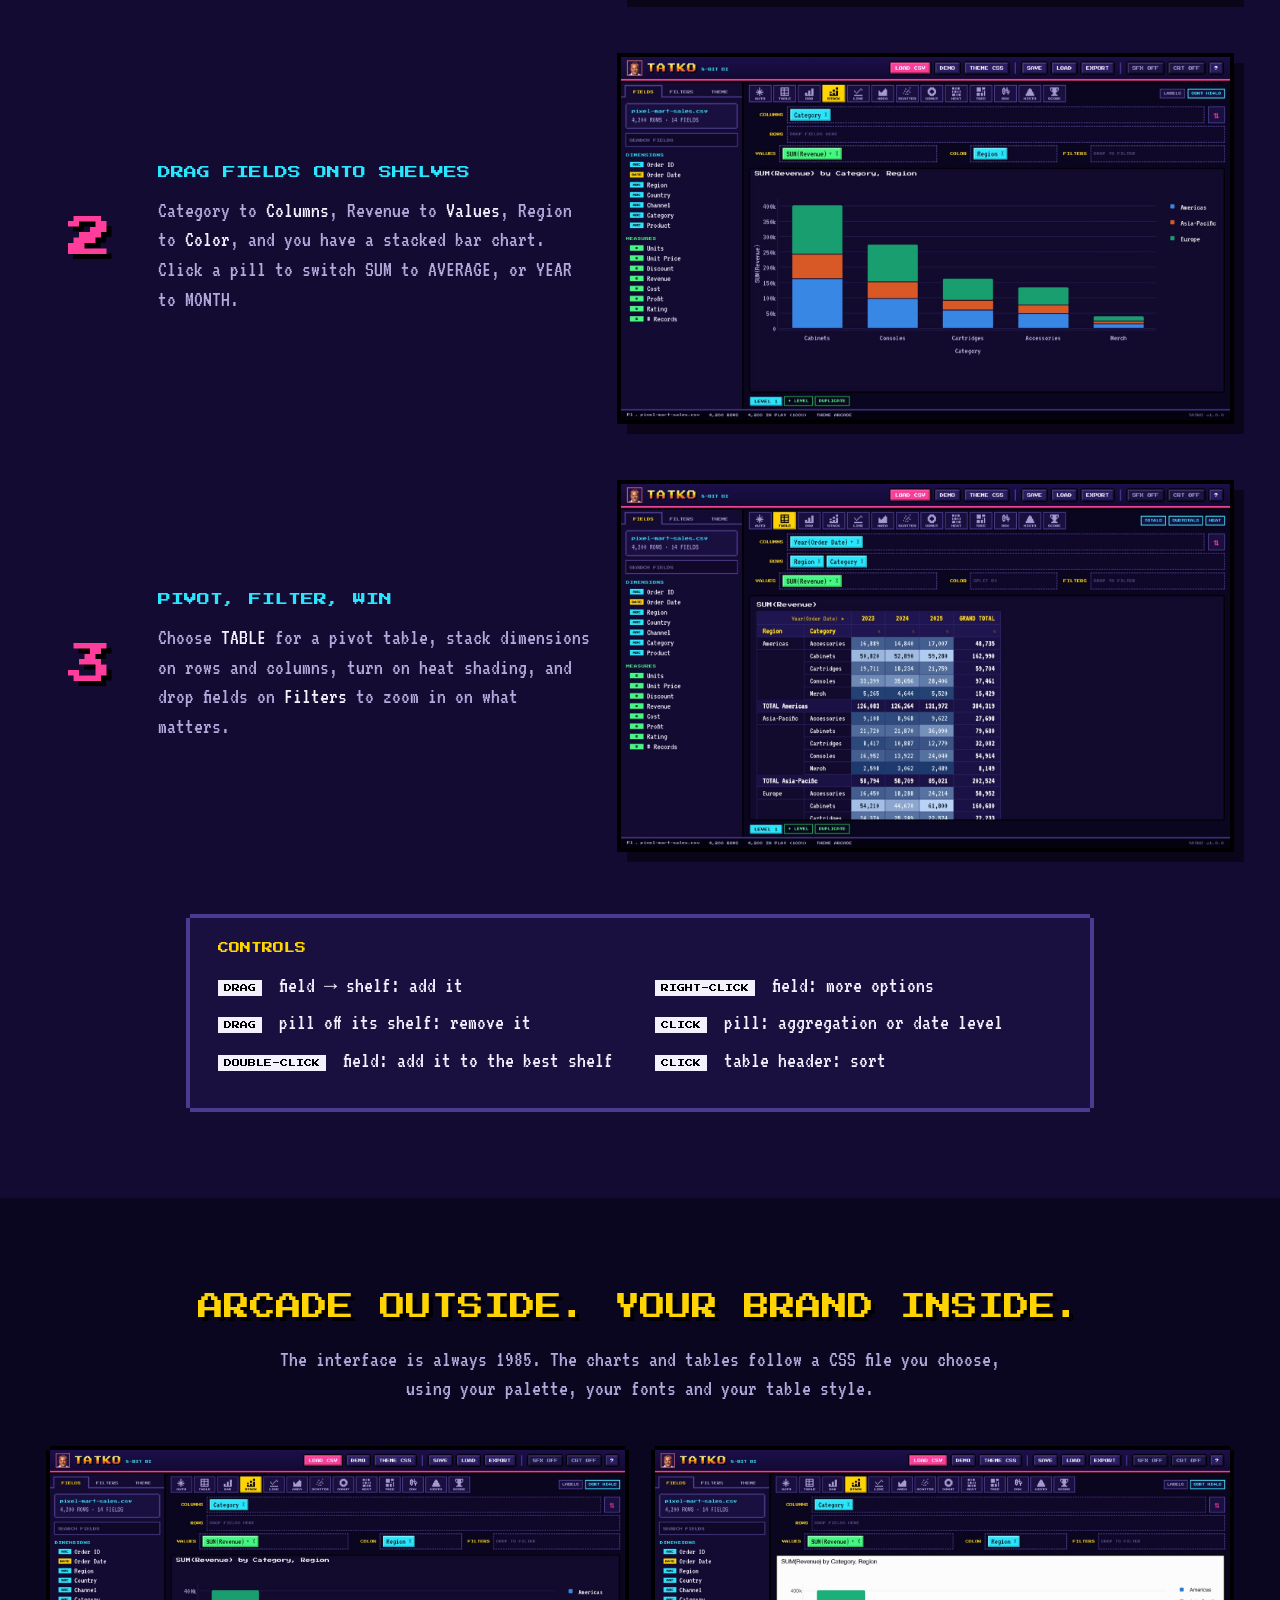
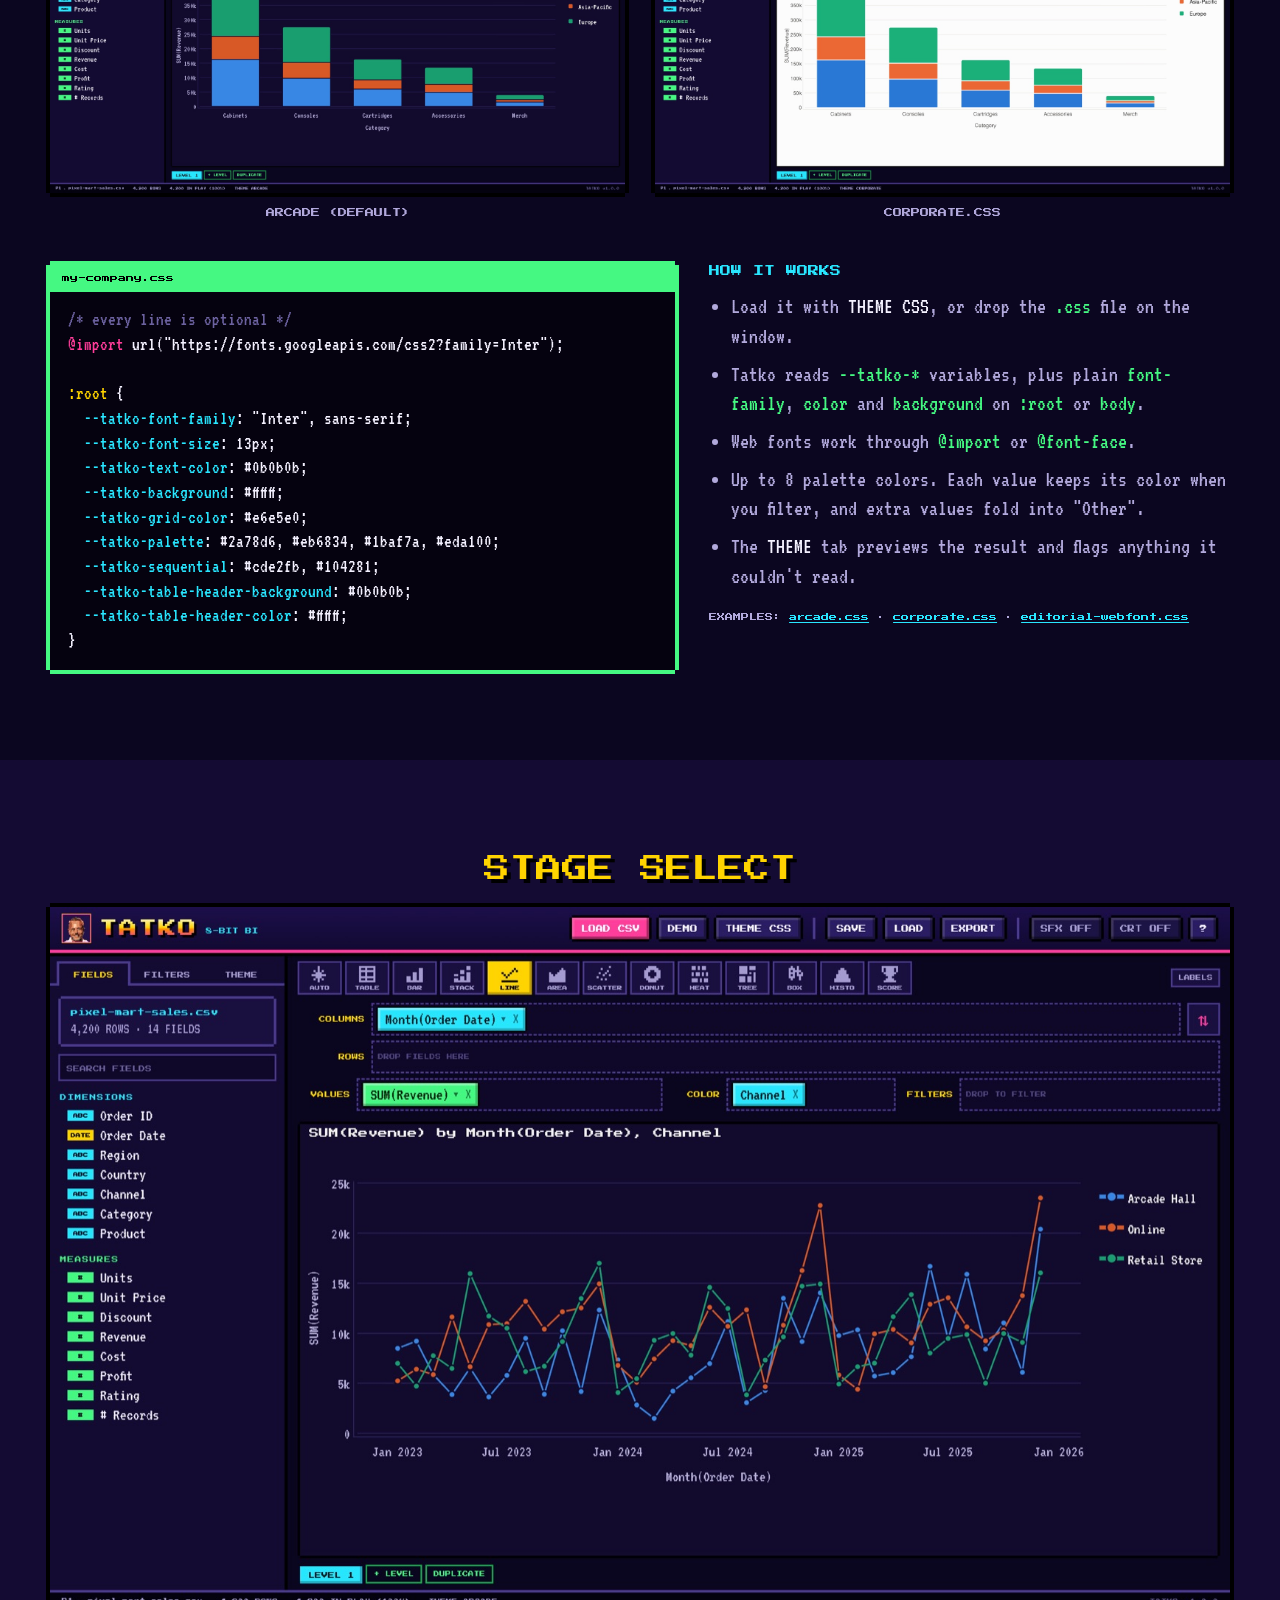
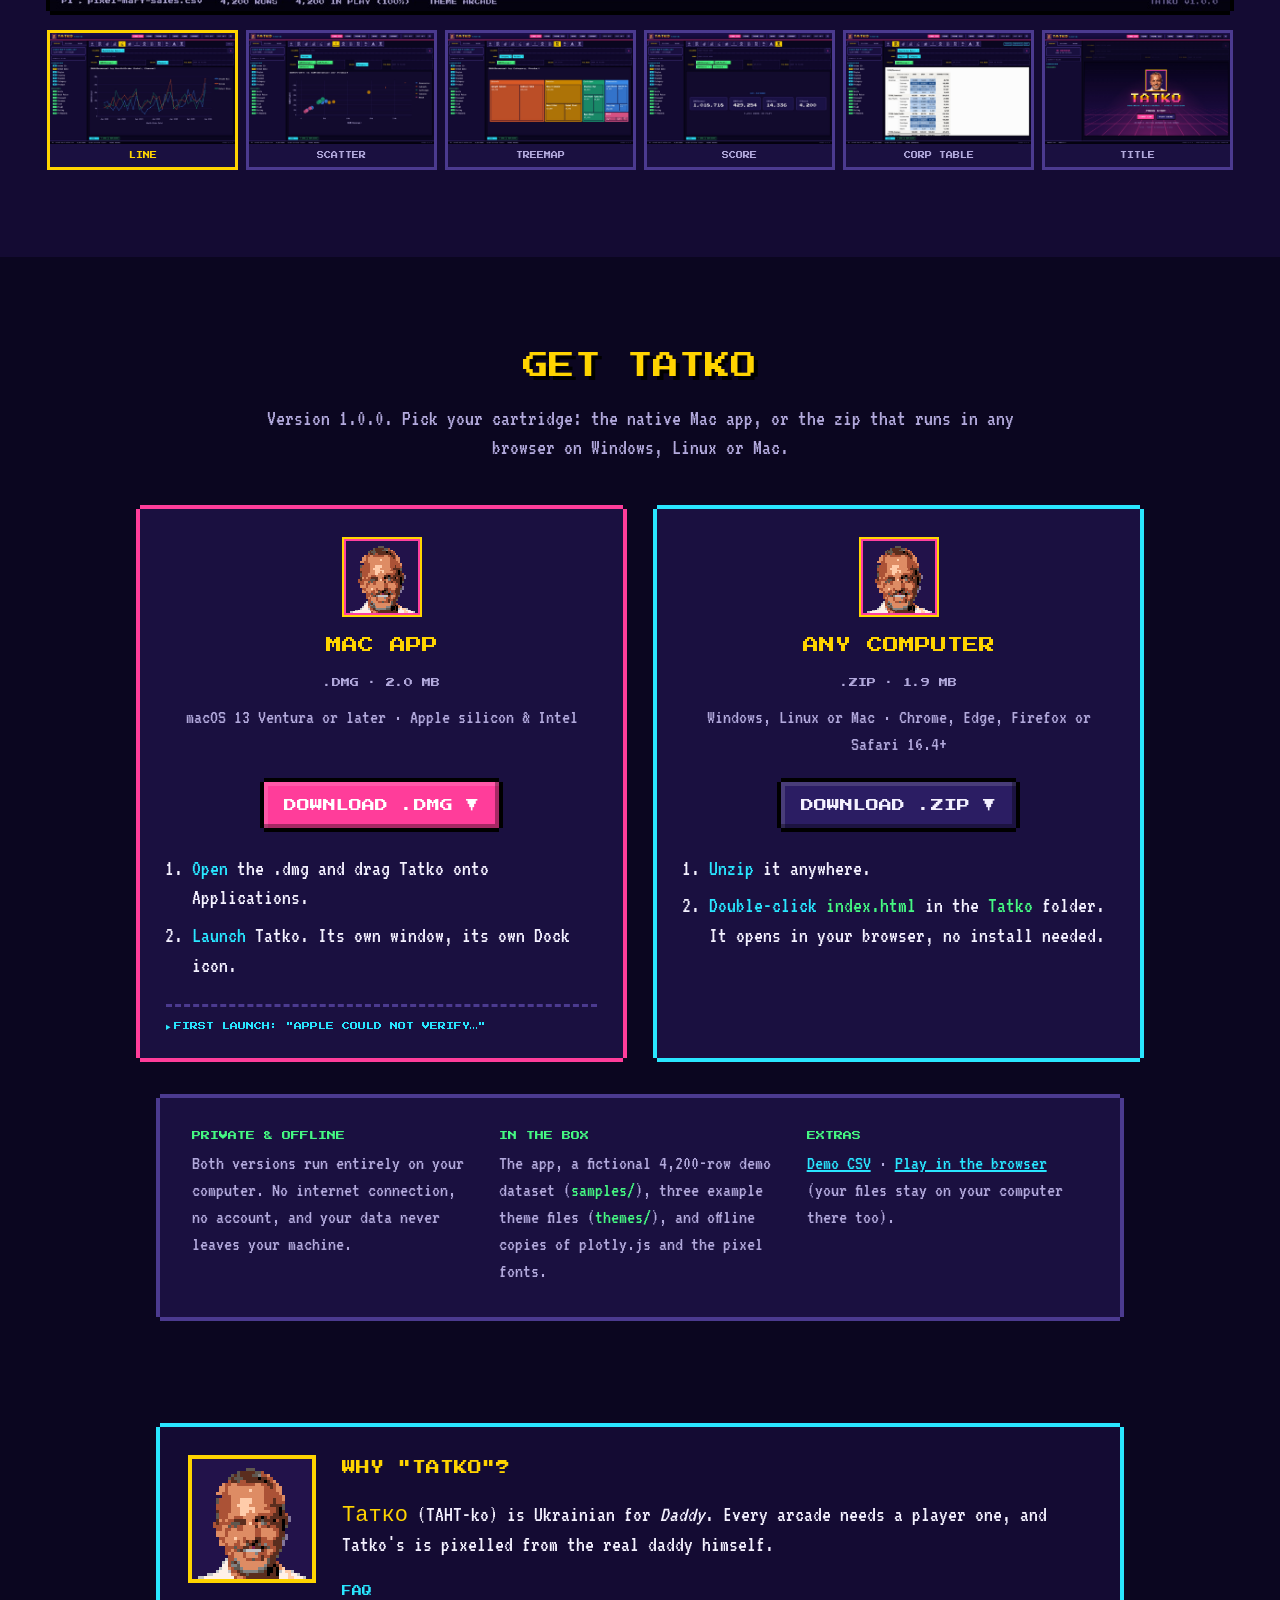
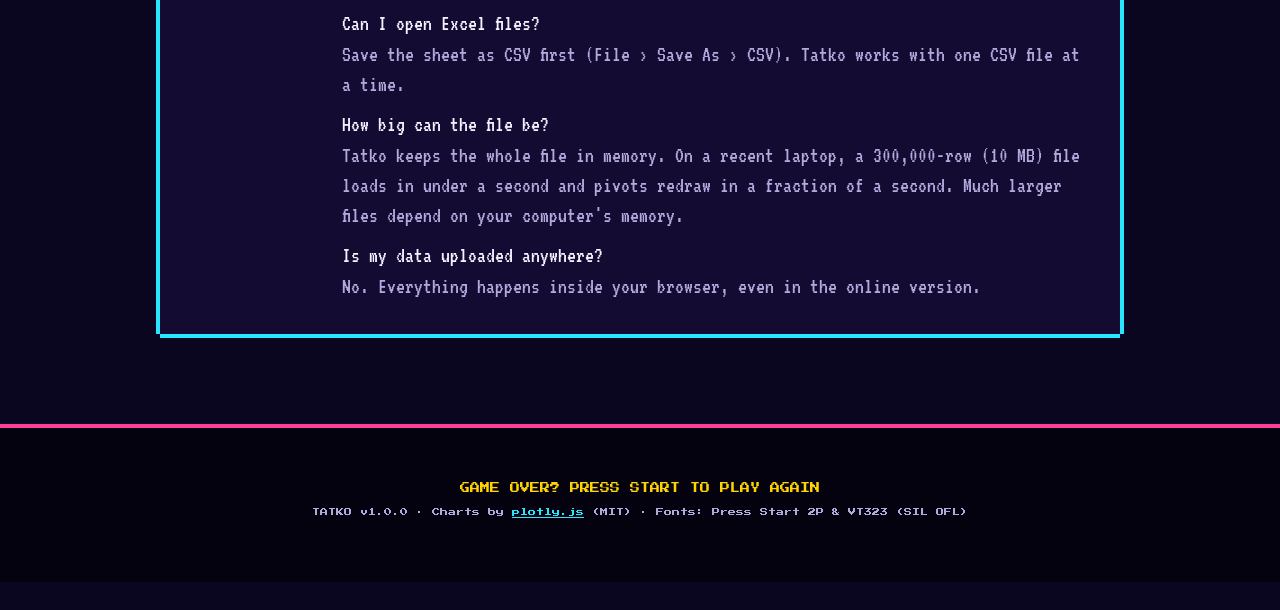
<file: website/index.html>
<!doctype html>
<html lang="en">
<head>
  <meta charset="utf-8">
  <meta name="viewport" content="width=device-width, initial-scale=1">
  <title>Tatko · 8-bit business intelligence for CSV files</title>
  <meta name="description" content="Tatko turns any CSV file into charts and pivot tables by drag and drop. Free, offline, private, and styled like a 1980s arcade game.">
  <meta property="og:title" content="Tatko · 8-bit BI for CSV files">
  <meta property="og:description" content="Drag. Drop. Pivot. Business intelligence for one CSV file, served in glorious 8-bit.">
  <meta property="og:image" content="assets/screens/table.jpg">
  <link rel="icon" href="assets/favicon.ico" sizes="any">
  <link rel="icon" type="image/png" sizes="32x32" href="assets/icon-32.png">
  <link rel="apple-touch-icon" href="assets/icon-180.png">
  <link rel="stylesheet" href="assets/fonts.css">
  <link rel="stylesheet" href="css/site.css">
</head>
<body>
  <a class="skip" href="#download">Skip to download</a>

  <header class="nav">
    <a class="nav-brand" href="#top"><img src="assets/icon-64.png" alt="" width="32" height="32"><span>TATKO</span></a>
    <nav class="nav-links" aria-label="Sections">
      <a href="#features">FEATURES</a>
      <a href="#how">HOW TO PLAY</a>
      <a href="#themes">THEMES</a>
      <a href="#gallery">GALLERY</a>
      <a class="nav-cta" href="#download">DOWNLOAD</a>
    </nav>
  </header>

  <main id="top">
    <!-- ============================================================ HERO -->
    <section class="hero">
      <div class="hero-grid" aria-hidden="true"></div>
      <div class="hero-inner">
        <img class="hero-sprite" src="assets/icon-256.png" alt="Tatko's pixel-art player one: a smiling man with grey hair and a white shirt" width="176" height="176">
        <p class="eyebrow blink">INSERT CSV TO CONTINUE</p>
        <h1 class="logo">TATKO</h1>
        <p class="tagline">Drag. Drop. Pivot.<br>Business intelligence for one CSV file, served in glorious <span class="nw">8-bit</span>.</p>
        <div class="cta-row">
          <a class="btn btn-primary big" href="#download">DOWNLOAD v<span data-version>1.0.0</span></a>
          <a class="btn big" href="play/index.html#demo&preset=table">PLAY IN BROWSER ▶</a>
        </div>
        <p class="fineprint">FREE · WORKS OFFLINE · MAC APP, OR ANY BROWSER ON WINDOWS &amp; LINUX</p>
      </div>
      <figure class="cabinet">
        <div class="cabinet-marquee">PLAYER 1 · PIXEL MART SALES</div>
        <div class="cabinet-screen"><img src="assets/screens/table.jpg" alt="Tatko pivot table: revenue by region and category in rows, years in columns, with heat shading, subtotals and grand totals" width="1600" height="955"></div>
      </figure>
    </section>

    <!-- ======================================================== FEATURES -->
    <section class="section" id="features">
      <h2 class="section-title"><span>SELECT YOUR POWER-UP</span></h2>
      <p class="lede">Everything you need to explore a spreadsheet's worth of data, and nothing you have to configure.</p>
      <div class="cards">
        <article class="card c-cyan">
          <div class="card-icon" aria-hidden="true">⇄</div>
          <h3>DRAG &amp; DROP SHELVES</h3>
          <p>Pick up a field on the left, drop it on <b>Columns</b>, <b>Rows</b>, <b>Values</b>, <b>Color</b> or <b>Filters</b>. The view redraws as soon as you let go (with a coin sound, if you want one).</p>
        </article>
        <article class="card c-yellow">
          <div class="card-icon" aria-hidden="true">▦</div>
          <h3>PIVOT TABLES THAT PIVOT</h3>
          <p>Several levels of rows and columns, subtotals, grand totals, heat shading and click-to-sort. Drag pills between shelves or hit <b>⇅</b> to swap rows and columns.</p>
        </article>
        <article class="card c-magenta">
          <div class="card-icon" aria-hidden="true">▙</div>
          <h3>12 CHART TYPES</h3>
          <p>Bar, stacked, line, area, scatter, donut, heatmap, treemap, box plot, histogram and score tiles. <b>AUTO</b> picks a sensible one, and you can export any chart as PNG or SVG.</p>
        </article>
        <article class="card c-green">
          <div class="card-icon" aria-hidden="true">▼</div>
          <h3>FILTER TABS</h3>
          <p>Searchable checklists for categories, from/to ranges for numbers and dates. Filters apply to every sheet, and the status bar shows how many rows are still in play.</p>
        </article>
        <article class="card c-cyan">
          <div class="card-icon" aria-hidden="true">✎</div>
          <h3>YOUR BRAND, VIA CSS</h3>
          <p>Load a <code>.css</code> file with your colors and fonts. Charts and tables follow it, so you can keep the arcade around the edges and put your house style in the middle.</p>
        </article>
        <article class="card c-yellow">
          <div class="card-icon" aria-hidden="true">⚙</div>
          <h3>SMART CSV LOADING</h3>
          <p>Commas, semicolons, tabs or pipes. Decimal commas, thousands separators, European and US dates, and Excel's Windows encoding are all detected for you.</p>
        </article>
        <article class="card c-magenta">
          <div class="card-icon" aria-hidden="true">♥</div>
          <h3>LEVELS &amp; SAVE GAME</h3>
          <p>Keep several sheets ("levels") side by side. Tatko remembers your layout for each file and can save it, with filters and theme, to a small <code>.tatko.json</code> file.</p>
        </article>
        <article class="card c-green">
          <div class="card-icon" aria-hidden="true">⌂</div>
          <h3>PRIVATE BY DESIGN</h3>
          <p>Tatko runs entirely in your browser. No server, no account, no upload. Your CSV never leaves your computer.</p>
        </article>
      </div>
    </section>

    <!-- ======================================================= HOW TO PLAY -->
    <section class="section alt" id="how">
      <h2 class="section-title"><span>HOW TO PLAY</span></h2>
      <ol class="steps">
        <li class="step">
          <div class="step-num">1</div>
          <div class="step-body">
            <h3>INSERT A CSV</h3>
            <p>Click <b>LOAD CSV</b> or drop a file anywhere on the window. Tatko sorts the columns into <span class="tag dim">DIMENSIONS</span> (text, dates, IDs) and <span class="tag mea">MEASURES</span> (numbers).</p>
          </div>
          <img src="assets/screens/splash.jpg" alt="Tatko title screen with a LOAD CSV button" loading="lazy" width="1600" height="955">
        </li>
        <li class="step">
          <div class="step-num">2</div>
          <div class="step-body">
            <h3>DRAG FIELDS ONTO SHELVES</h3>
            <p>Category to <b>Columns</b>, Revenue to <b>Values</b>, Region to <b>Color</b>, and you have a stacked bar chart. Click a pill to switch SUM to AVERAGE, or YEAR to MONTH.</p>
          </div>
          <img src="assets/screens/bar.jpg" alt="Stacked bar chart of revenue by category, split by region" loading="lazy" width="1600" height="955">
        </li>
        <li class="step">
          <div class="step-num">3</div>
          <div class="step-body">
            <h3>PIVOT, FILTER, WIN</h3>
            <p>Choose <b>TABLE</b> for a pivot table, stack dimensions on rows and columns, turn on heat shading, and drop fields on <b>Filters</b> to zoom in on what matters.</p>
          </div>
          <img src="assets/screens/table.jpg" alt="Pivot table with years in columns and region and category in rows" loading="lazy" width="1600" height="955">
        </li>
      </ol>
      <div class="controls">
        <h3>CONTROLS</h3>
        <ul>
          <li><kbd>DRAG</kbd> field → shelf: add it</li>
          <li><kbd>DRAG</kbd> pill off its shelf: remove it</li>
          <li><kbd>DOUBLE-CLICK</kbd> field: add it to the best shelf</li>
          <li><kbd>RIGHT-CLICK</kbd> field: more options</li>
          <li><kbd>CLICK</kbd> pill: aggregation or date level</li>
          <li><kbd>CLICK</kbd> table header: sort</li>
        </ul>
      </div>
    </section>

    <!-- ============================================================ THEMES -->
    <section class="section" id="themes">
      <h2 class="section-title"><span>ARCADE OUTSIDE. YOUR BRAND INSIDE.</span></h2>
      <p class="lede">The interface is always 1985. The charts and tables follow a CSS file you choose, using your palette, your fonts and your table style.</p>
      <div class="theme-split">
        <figure class="shot"><img src="assets/screens/bar.jpg" alt="Stacked bar chart in the default Arcade theme" loading="lazy" width="1600" height="955"><figcaption>ARCADE (DEFAULT)</figcaption></figure>
        <figure class="shot"><img src="assets/screens/corporate.jpg" alt="The same chart in the light Corporate theme" loading="lazy" width="1600" height="955"><figcaption>CORPORATE.CSS</figcaption></figure>
      </div>
      <div class="theme-code">
        <div class="code-box">
          <div class="code-head">my-company.css</div>
<pre><code><span class="c">/* every line is optional */</span>
<span class="k">@import</span> url("https://fonts.googleapis.com/css2?family=Inter");

<span class="s">:root</span> {
  <span class="p">--tatko-font-family</span>: "Inter", sans-serif;
  <span class="p">--tatko-font-size</span>: 13px;
  <span class="p">--tatko-text-color</span>: #0b0b0b;
  <span class="p">--tatko-background</span>: #ffffff;
  <span class="p">--tatko-grid-color</span>: #e6e5e0;
  <span class="p">--tatko-palette</span>: #2a78d6, #eb6834, #1baf7a, #eda100;
  <span class="p">--tatko-sequential</span>: #cde2fb, #104281;
  <span class="p">--tatko-table-header-background</span>: #0b0b0b;
  <span class="p">--tatko-table-header-color</span>: #ffffff;
}</code></pre>
        </div>
        <div class="theme-notes">
          <h3>HOW IT WORKS</h3>
          <ul>
            <li>Load it with <b>THEME CSS</b>, or drop the <code>.css</code> file on the window.</li>
            <li>Tatko reads <code>--tatko-*</code> variables, plus plain <code>font-family</code>, <code>color</code> and <code>background</code> on <code>:root</code> or <code>body</code>.</li>
            <li>Web fonts work through <code>@import</code> or <code>@font-face</code>.</li>
            <li>Up to 8 palette colors. Each value keeps its color when you filter, and extra values fold into "Other".</li>
            <li>The <b>THEME</b> tab previews the result and flags anything it couldn't read.</li>
          </ul>
          <p class="dl-themes">EXAMPLES:
            <a href="download/arcade.css" download>arcade.css</a> ·
            <a href="download/corporate.css" download>corporate.css</a> ·
            <a href="download/editorial-webfont.css" download>editorial-webfont.css</a></p>
        </div>
      </div>
    </section>

    <!-- =========================================================== GALLERY -->
    <section class="section alt" id="gallery">
      <h2 class="section-title"><span>STAGE SELECT</span></h2>
      <div class="gallery">
        <figure class="gallery-main"><img id="galleryMain" src="assets/screens/line.jpg" alt="Line chart of monthly revenue by sales channel" width="1600" height="955"></figure>
        <div class="gallery-thumbs" role="list">
          <button class="thumb is-active" role="listitem" data-src="assets/screens/line.jpg" data-alt="Line chart of monthly revenue by sales channel"><img src="assets/screens/line.jpg" alt="" loading="lazy" width="1600" height="955"><span>LINE</span></button>
          <button class="thumb" role="listitem" data-src="assets/screens/scatter.jpg" data-alt="Scatter plot of profit versus revenue per product, sized by units"><img src="assets/screens/scatter.jpg" alt="" loading="lazy" width="1600" height="955"><span>SCATTER</span></button>
          <button class="thumb" role="listitem" data-src="assets/screens/treemap.jpg" data-alt="Treemap of revenue by category and product"><img src="assets/screens/treemap.jpg" alt="" loading="lazy" width="1600" height="955"><span>TREEMAP</span></button>
          <button class="thumb" role="listitem" data-src="assets/screens/kpi.jpg" data-alt="Score tiles showing total revenue, profit, units and record count"><img src="assets/screens/kpi.jpg" alt="" loading="lazy" width="1600" height="955"><span>SCORE</span></button>
          <button class="thumb" role="listitem" data-src="assets/screens/corporate-table.jpg" data-alt="Pivot table in the Corporate theme"><img src="assets/screens/corporate-table.jpg" alt="" loading="lazy" width="1600" height="955"><span>CORP TABLE</span></button>
          <button class="thumb" role="listitem" data-src="assets/screens/splash.jpg" data-alt="Tatko title screen"><img src="assets/screens/splash.jpg" alt="" loading="lazy" width="1600" height="955"><span>TITLE</span></button>
        </div>
      </div>
    </section>

    <!-- ========================================================== DOWNLOAD -->
    <section class="section" id="download">
      <h2 class="section-title"><span>GET TATKO</span></h2>
      <p class="lede">Version <span data-version>1.0.0</span>. Pick your cartridge: the native Mac app, or the zip that runs in any browser on Windows, Linux or Mac.</p>
      <div class="platforms">
        <article class="platform p-mac">
          <img src="assets/icon-128.png" alt="" width="80" height="80" class="dl-icon">
          <h3>MAC APP</h3>
          <p class="dl-meta">.DMG · <span data-size-dmg>2.0 MB</span></p>
          <p class="platform-for">macOS 13 Ventura or later · Apple silicon &amp; Intel</p>
          <a class="btn btn-primary big" href="download/Tatko-latest.dmg" download>DOWNLOAD .DMG ▼</a>
          <ol class="install">
            <li><b>Open</b> the .dmg and drag Tatko onto Applications.</li>
            <li><b>Launch</b> Tatko. Its own window, its own Dock icon.</li>
          </ol>
          <details class="gatekeeper">
            <summary>FIRST LAUNCH: "APPLE COULD NOT VERIFY…"</summary>
            <p>Tatko isn't notarized by Apple yet, so macOS asks you to confirm once. Click <b>Done</b>, open <b>System Settings › Privacy &amp; Security</b>, scroll down and click <b>Open Anyway</b> next to Tatko. You won't be asked again.</p>
          </details>
        </article>
        <article class="platform p-zip">
          <img src="assets/icon-128.png" alt="" width="80" height="80" class="dl-icon">
          <h3>ANY COMPUTER</h3>
          <p class="dl-meta">.ZIP · <span data-size>1.9 MB</span></p>
          <p class="platform-for">Windows, Linux or Mac · Chrome, Edge, Firefox or Safari 16.4+</p>
          <a class="btn big" href="download/Tatko-latest.zip" download>DOWNLOAD .ZIP ▼</a>
          <ol class="install">
            <li><b>Unzip</b> it anywhere.</li>
            <li><b>Double-click</b> <code>index.html</code> in the <code>Tatko</code> folder. It opens in your browser, no install needed.</li>
          </ol>
        </article>
      </div>
      <div class="download dl-extra">
        <div class="dl-grid">
          <div>
            <h3>PRIVATE &amp; OFFLINE</h3>
            <p>Both versions run entirely on your computer. No internet connection, no account, and your data never leaves your machine.</p>
          </div>
          <div>
            <h3>IN THE BOX</h3>
            <p>The app, a fictional 4,200-row demo dataset (<code>samples/</code>), three example theme files (<code>themes/</code>), and offline copies of plotly.js and the pixel fonts.</p>
          </div>
          <div>
            <h3>EXTRAS</h3>
            <p><a href="download/pixel-mart-sales.csv" download>Demo CSV</a> · <a href="play/index.html">Play in the browser</a> (your files stay on your computer there too).</p>
          </div>
        </div>
      </div>
    </section>

    <!-- ============================================================ ABOUT -->
    <section class="section about">
      <div class="about-box">
        <img src="assets/tatko-sprite.png" alt="" width="120" height="120" class="about-sprite">
        <div>
          <h2>WHY "TATKO"?</h2>
          <p><b lang="uk">Татко</b> (TAHT-ko) is Ukrainian for <i>Daddy</i>. Every arcade needs a player one, and Tatko's is pixelled from the real daddy himself.</p>
          <h3>FAQ</h3>
          <dl class="faq">
            <dt>Can I open Excel files?</dt><dd>Save the sheet as CSV first (File › Save As › CSV). Tatko works with one CSV file at a time.</dd>
            <dt>How big can the file be?</dt><dd>Tatko keeps the whole file in memory. On a recent laptop, a 300,000-row (10 MB) file loads in under a second and pivots redraw in a fraction of a second. Much larger files depend on your computer's memory.</dd>
            <dt>Is my data uploaded anywhere?</dt><dd>No. Everything happens inside your browser, even in the online version.</dd>
          </dl>
        </div>
      </div>
    </section>
  </main>

  <footer class="footer">
    <p class="blink">GAME OVER? PRESS START TO PLAY AGAIN</p>
    <p>TATKO v<span data-version>1.0.0</span> · Charts by <a href="https://plotly.com/javascript/">plotly.js</a> (MIT) · Fonts: Press Start 2P &amp; VT323 (SIL OFL)</p>
  </footer>

  <div class="crt" aria-hidden="true"></div>
  <div id="cheat" class="cheat" hidden>+30 LIVES</div>

  <script>
    // Gallery: click a thumbnail to show it big.
    document.querySelectorAll('.thumb').forEach(function (b) {
      b.addEventListener('click', function () {
        var main = document.getElementById('galleryMain');
        main.src = b.dataset.src; main.alt = b.dataset.alt;
        document.querySelectorAll('.thumb').forEach(function (t) { t.classList.toggle('is-active', t === b); });
      });
    });
    // You know the code.
    (function () {
      var seq = ['ArrowUp','ArrowUp','ArrowDown','ArrowDown','ArrowLeft','ArrowRight','ArrowLeft','ArrowRight','b','a'], pos = 0;
      window.addEventListener('keydown', function (e) {
        pos = e.key === seq[pos] ? pos + 1 : (e.key === seq[0] ? 1 : 0);
        if (pos === seq.length) {
          pos = 0;
          var c = document.getElementById('cheat'); c.hidden = false;
          setTimeout(function () { c.hidden = true; }, 2200);
        }
      });
    })();
  </script>
</body>
</html>
</file>
<file: assets/fonts.css>
/* Generated by tools/build.py - fonts under the SIL Open Font License (see fonts/). */
@font-face { font-family: 'Press Start 2P'; src: url([data-uri]) format('truetype'); font-display: block; }
@font-face { font-family: 'VT323'; src: url([data-uri]) format('truetype'); font-display: block; }
</file>
<file: css/site.css>
/* Tatko website - same arcade palette as the app. */
:root {
  --bg: #0b0620;
  --bg2: #140b33;
  --panel: #1a1040;
  --border: #4b3a8f;
  --ink: #f4f1ff;
  --ink-dim: #b2a9dc;
  --cyan: #29e6ff;
  --green: #45f882;
  --yellow: #ffd400;
  --magenta: #ff3d9a;
  --px: 4px;
  --pixel: 'Press Start 2P', 'Courier New', monospace;
  --term: 'VT323', 'Courier New', monospace;
  color-scheme: dark;
}
* { box-sizing: border-box; }
html { scroll-behavior: smooth; }
body {
  margin: 0; background: var(--bg); color: var(--ink);
  font-family: var(--term); font-size: 22px; line-height: 1.35;
  overflow-x: hidden;
}
img { max-width: 100%; height: auto; display: block; }
a { color: var(--cyan); }
a:hover { color: var(--yellow); }
code { font-family: var(--term); color: var(--green); }
:focus-visible { outline: 3px solid var(--yellow); outline-offset: 3px; }
::selection { background: var(--magenta); color: #fff; }
.skip { position: absolute; left: -999px; top: 8px; background: var(--yellow); color: #000; padding: 8px; font-family: var(--pixel); font-size: 10px; z-index: 100; }
.skip:focus { left: 8px; }
.blink { animation: blink 1.1s steps(1) infinite; }
@keyframes blink { 50% { opacity: 0; } }

.px, .btn, .card, .code-box, .download, .about-box, .cabinet-screen, .shot img, .gallery-main, .controls {
  --pc: var(--border);
  box-shadow: 0 calc(-1 * var(--px)) 0 0 var(--pc), 0 var(--px) 0 0 var(--pc), calc(-1 * var(--px)) 0 0 0 var(--pc), var(--px) 0 0 0 var(--pc);
}

/* nav */
.nav {
  position: sticky; top: 0; z-index: 50; display: flex; align-items: center; gap: 20px;
  padding: 10px max(16px, calc((100vw - 1180px) / 2));
  background: rgba(11, 6, 32, .92); border-bottom: 4px solid var(--magenta); backdrop-filter: blur(4px);
}
.nav-brand { display: flex; align-items: center; gap: 10px; text-decoration: none; font-family: var(--pixel); font-size: 16px; color: var(--yellow); }
.nav-brand img { image-rendering: pixelated; }
.nav-links { display: flex; gap: 18px; margin-left: auto; align-items: center; flex-wrap: wrap; }
.nav-links a { font-family: var(--pixel); font-size: 9px; color: var(--ink-dim); text-decoration: none; }
.nav-links a:hover { color: var(--yellow); }
.nav-links .nav-cta { color: #fff; background: var(--magenta); padding: 8px 10px; }

/* buttons */
.btn {
  --pc: #000; display: inline-block; font-family: var(--pixel); font-size: 11px; line-height: 1; text-decoration: none;
  color: var(--ink); background: #2b1d63; padding: 13px 16px 12px; margin: var(--px);
  box-shadow: 0 calc(-1 * var(--px)) 0 0 var(--pc), 0 var(--px) 0 0 var(--pc), calc(-1 * var(--px)) 0 0 0 var(--pc), var(--px) 0 0 0 var(--pc),
              inset -4px -4px 0 rgba(0, 0, 0, .35), inset 4px 4px 0 rgba(255, 255, 255, .14);
}
.btn:hover { color: var(--yellow); background: #3a2783; }
.btn:active { transform: translateY(2px); }
.btn-primary { background: var(--magenta); color: #fff; }
.btn-primary:hover { background: #ff63b0; color: #fff; }
.btn.big { font-size: 13px; padding: 17px 20px 16px; }

/* hero */
.hero { position: relative; overflow: hidden; padding: 56px 16px 80px; text-align: center;
  background: radial-gradient(ellipse at 50% 100%, rgba(255, 61, 154, .32), transparent 55%), linear-gradient(180deg, #07031a 0%, #1a0b3d 70%, #24093f 100%); }
.hero-grid {
  position: absolute; left: -50%; right: -50%; bottom: 0; height: 46%;
  background-image: linear-gradient(rgba(255, 61, 154, .7) 2px, transparent 2px), linear-gradient(90deg, rgba(255, 61, 154, .7) 2px, transparent 2px);
  background-size: 56px 56px; transform: perspective(300px) rotateX(62deg); transform-origin: 50% 0;
  animation: grid 1.3s linear infinite; opacity: .45; mask-image: linear-gradient(transparent, #000 35%);
}
@keyframes grid { to { background-position: 0 56px; } }
.hero-inner, .cabinet { position: relative; }
.hero-sprite { margin: 0 auto; width: 176px; image-rendering: pixelated; filter: drop-shadow(8px 8px 0 #000); animation: bob 1.6s steps(2) infinite; }
@keyframes bob { 50% { transform: translateY(-8px); } }
.eyebrow { font-family: var(--pixel); font-size: 11px; color: var(--cyan); margin: 26px 0 8px; }
.logo {
  margin: 0; font-family: var(--pixel); font-weight: normal; font-size: clamp(54px, 12vw, 128px); letter-spacing: 8px; line-height: 1.05;
  background: repeating-linear-gradient(180deg, #fff6a8 0 12%, var(--yellow) 12% 38%, #ff8a00 38% 58%, var(--magenta) 58% 100%);
  -webkit-background-clip: text; background-clip: text; color: transparent;
  filter: drop-shadow(6px 6px 0 #000) drop-shadow(0 0 26px rgba(255, 61, 154, .55));
}
.tagline { font-size: clamp(22px, 3vw, 30px); max-width: 760px; margin: 18px auto 26px; }
.cta-row { display: flex; gap: 14px; justify-content: center; flex-wrap: wrap; }
.fineprint { font-family: var(--pixel); font-size: 8px; line-height: 2; color: var(--ink-dim); margin-top: 22px; }

.cabinet { max-width: 1100px; margin: 64px auto 0; }
.cabinet-marquee {
  font-family: var(--pixel); font-size: 11px; color: #000; background: var(--yellow); padding: 12px; letter-spacing: 2px;
  box-shadow: 0 -4px 0 #000, inset 0 -4px 0 rgba(0, 0, 0, .2);
}
.cabinet-screen { --pc: #000; background: #000; padding: 14px; }
.cabinet-screen img { width: 100%; }

/* sections */
.section { padding: 90px max(16px, calc((100vw - 1180px) / 2)); }
.section.alt { background: var(--bg2); }
.section-title { font-family: var(--pixel); font-weight: normal; font-size: clamp(16px, 2.6vw, 26px); color: var(--yellow); text-align: center; margin: 0 0 18px; line-height: 1.5; }
.section-title span { text-shadow: 4px 4px 0 #000; }
.lede { text-align: center; color: var(--ink-dim); max-width: 760px; margin: 0 auto 46px; }

.cards { display: grid; grid-template-columns: repeat(auto-fit, minmax(250px, 1fr)); gap: 30px; }
.card { background: var(--panel); padding: 24px 22px 20px; }
.card h3 { font-family: var(--pixel); font-weight: normal; font-size: 11px; line-height: 1.6; margin: 14px 0 10px; }
.card p { margin: 0; color: var(--ink-dim); }
.card b { color: var(--ink); font-weight: normal; }
.card-icon { width: 46px; height: 46px; display: flex; align-items: center; justify-content: center; font-size: 30px; color: #000; }
.c-cyan { --pc: var(--cyan); } .c-cyan .card-icon { background: var(--cyan); } .c-cyan h3 { color: var(--cyan); }
.c-yellow { --pc: var(--yellow); } .c-yellow .card-icon { background: var(--yellow); } .c-yellow h3 { color: var(--yellow); }
.c-magenta { --pc: var(--magenta); } .c-magenta .card-icon { background: var(--magenta); } .c-magenta h3 { color: var(--magenta); }
.c-green { --pc: var(--green); } .c-green .card-icon { background: var(--green); } .c-green h3 { color: var(--green); }

/* steps */
.steps { list-style: none; padding: 0; margin: 40px 0 0; display: grid; gap: 64px; }
.step { display: grid; grid-template-columns: 80px minmax(0, 1fr) minmax(0, 1.4fr); gap: 28px; align-items: center; }
.step img { box-shadow: 0 0 0 4px #000, 10px 10px 0 4px rgba(0, 0, 0, .5); }
.step-num { font-family: var(--pixel); font-size: 44px; color: var(--magenta); text-shadow: 5px 5px 0 #000; text-align: center; }
.step h3 { font-family: var(--pixel); font-weight: normal; font-size: 13px; color: var(--cyan); margin: 0 0 12px; line-height: 1.6; }
.step p { margin: 0; color: var(--ink-dim); }
.step b { color: var(--ink); font-weight: normal; }
.tag { font-family: var(--pixel); font-size: 8px; padding: 3px 5px; color: #000; white-space: nowrap; }
.tag.dim { background: var(--cyan); } .tag.mea { background: var(--green); }
.controls { --pc: var(--border); background: var(--panel); margin: 70px auto 0; max-width: 900px; padding: 24px 28px; }
.controls h3 { font-family: var(--pixel); font-weight: normal; font-size: 11px; color: var(--yellow); margin: 0 0 14px; }
.controls ul { margin: 0; padding: 0; list-style: none; columns: 2 300px; column-gap: 30px; }
.controls li { margin-bottom: 8px; break-inside: avoid; }
kbd { font-family: var(--pixel); font-size: 8px; background: var(--ink); color: #000; padding: 4px 6px; margin-right: 8px; }

/* themes */
.theme-split { display: grid; grid-template-columns: 1fr 1fr; gap: 30px; margin-bottom: 46px; }
.shot { margin: 0; }
.shot img { --pc: #000; }
.shot figcaption { font-family: var(--pixel); font-size: 9px; color: var(--ink-dim); margin-top: 14px; text-align: center; }
.theme-code { display: grid; grid-template-columns: minmax(0, 1.2fr) minmax(0, 1fr); gap: 34px; align-items: start; }
.code-box { --pc: var(--green); background: #05020f; }
.code-head { font-family: var(--pixel); font-size: 8px; color: #000; background: var(--green); padding: 8px 12px; }
.code-box pre { margin: 0; padding: 16px 18px; overflow-x: auto; font-size: 19px; line-height: 1.3; }
.code-box code { color: var(--ink); }
.code-box .c { color: #6c62a0; } .code-box .k { color: var(--magenta); } .code-box .s { color: var(--yellow); } .code-box .p { color: var(--cyan); }
.theme-notes h3 { font-family: var(--pixel); font-weight: normal; font-size: 11px; color: var(--cyan); margin: 0 0 12px; }
.theme-notes ul { margin: 0; padding-left: 22px; color: var(--ink-dim); }
.theme-notes li { margin-bottom: 8px; }
.theme-notes b { color: var(--ink); font-weight: normal; }
.dl-themes { font-family: var(--pixel); font-size: 8px; line-height: 2.2; color: var(--ink-dim); margin-top: 18px; }

/* gallery */
.gallery { display: grid; gap: 22px; }
.gallery-main { --pc: #000; margin: 0; background: #000; }
.gallery-thumbs { display: grid; grid-template-columns: repeat(6, 1fr); gap: 14px; }
.thumb { padding: 0; border: 0; background: var(--panel); cursor: pointer; color: var(--ink-dim); box-shadow: 0 0 0 3px var(--border); }
.thumb span { display: block; font-family: var(--pixel); font-size: 7px; padding: 8px 4px; }
.thumb:hover, .thumb.is-active { box-shadow: 0 0 0 3px var(--yellow); color: var(--yellow); }
.thumb img { aspect-ratio: 1600 / 955; object-fit: cover; }

/* download */
.download { --pc: var(--magenta); background: var(--panel); max-width: 960px; margin: 0 auto; padding: 32px; }
.download-main { display: flex; align-items: center; gap: 22px; flex-wrap: wrap; }
.download-main .btn { margin-left: auto; }
.dl-icon { image-rendering: pixelated; }
.dl-name { font-family: var(--pixel); font-size: 18px; color: var(--yellow); }
.dl-meta { font-family: var(--pixel); font-size: 9px; color: var(--ink-dim); margin-top: 10px; }
.install { margin: 30px 0; padding-left: 26px; }
.install li { margin-bottom: 8px; }
.install b { color: var(--cyan); font-weight: normal; }
.dl-grid { display: grid; grid-template-columns: repeat(3, 1fr); gap: 26px; border-top: 3px dashed var(--border); padding-top: 22px; }
.dl-grid h3 { font-family: var(--pixel); font-weight: normal; font-size: 9px; color: var(--green); margin: 0 0 8px; }
.dl-grid p { margin: 0; font-size: 20px; color: var(--ink-dim); }

/* about */
.about { padding-top: 20px; }
.about-box { --pc: var(--cyan); background: var(--bg2); max-width: 960px; margin: 0 auto; padding: 32px; display: grid; grid-template-columns: 120px 1fr; gap: 30px; }
.about-sprite { image-rendering: pixelated; box-shadow: 0 0 0 4px var(--yellow); }
.about-box h2 { font-family: var(--pixel); font-weight: normal; font-size: 14px; color: var(--yellow); margin: 0 0 14px; }
.about-box h3 { font-family: var(--pixel); font-weight: normal; font-size: 10px; color: var(--cyan); margin: 26px 0 10px; }
.about-box b { color: var(--yellow); font-weight: normal; }
.faq { margin: 0; }
.faq dt { color: var(--ink); margin-top: 10px; }
.faq dd { margin: 2px 0 0; color: var(--ink-dim); }

.footer { text-align: center; padding: 44px 16px 56px; border-top: 4px solid var(--magenta); background: #05020f; }
.footer p { font-family: var(--pixel); font-size: 8px; line-height: 2; color: var(--ink-dim); margin: 6px 0; }
.footer .blink { color: var(--yellow); font-size: 10px; }

.crt { position: fixed; inset: 0; pointer-events: none; z-index: 60;
  background: repeating-linear-gradient(180deg, transparent 0 2px, rgba(0, 0, 0, .12) 2px 3px), radial-gradient(ellipse at center, transparent 65%, rgba(0, 0, 0, .35) 100%); }
.cheat { position: fixed; left: 50%; top: 40%; transform: translate(-50%, -50%); z-index: 70; font-family: var(--pixel); font-size: 34px; color: var(--yellow); text-shadow: 5px 5px 0 var(--magenta); animation: blink .3s steps(1) infinite; }

@media (max-width: 900px) {
  .step { grid-template-columns: 56px 1fr; }
  .step img { grid-column: 1 / -1; }
  .step-num { font-size: 30px; }
  .theme-split, .theme-code { grid-template-columns: 1fr; }
  .gallery-thumbs { grid-template-columns: repeat(3, 1fr); }
  .dl-grid { grid-template-columns: 1fr; }
}
@media (max-width: 640px) {
  body { font-size: 20px; }
  .nav { flex-wrap: wrap; gap: 8px; }
  .nav-links { margin-left: 0; gap: 12px; }
  .nav-links a:not(.nav-cta) { display: none; }
  .section { padding-top: 64px; padding-bottom: 64px; }
  .about-box { grid-template-columns: 1fr; }
  .download, .about-box { padding: 22px 18px; }
  .download-main .btn { margin-left: var(--px); }
  .hero-sprite { width: 132px; }
}
@media (prefers-reduced-motion: reduce) {
  *, *::before, *::after { animation: none !important; scroll-behavior: auto !important; }
}
.nw { white-space: nowrap; }
.theme-code > *, .theme-split > *, .step > *, .cards > * { min-width: 0; }
@media (max-width: 900px) {
  .theme-split, .theme-code { grid-template-columns: minmax(0, 1fr); }
}
@media (max-width: 640px) {
  .cabinet-marquee { font-size: 8px; letter-spacing: 0; }
  .logo { letter-spacing: 2px; }
  .code-box pre { font-size: 16px; }
}

/* platform download cards */
.platforms { display: grid; grid-template-columns: repeat(2, minmax(0, 1fr)); gap: 34px; max-width: 1000px; margin: 0 auto 40px; }
.platform { --pc: var(--magenta); background: var(--panel); padding: 28px 26px 24px; text-align: center; display: flex; flex-direction: column; align-items: center;
  box-shadow: 0 calc(-1 * var(--px)) 0 0 var(--pc), 0 var(--px) 0 0 var(--pc), calc(-1 * var(--px)) 0 0 0 var(--pc), var(--px) 0 0 0 var(--pc); }
.platform.p-zip { --pc: var(--cyan); }
.platform h3 { font-family: var(--pixel); font-weight: normal; font-size: 16px; color: var(--yellow); margin: 18px 0 10px; }
.platform-for { color: var(--ink-dim); margin: 6px 0 18px; font-size: 20px; }
.platform .install { text-align: left; align-self: stretch; margin: 22px 0 0; }
.gatekeeper { text-align: left; align-self: stretch; margin-top: 16px; font-size: 19px; color: var(--ink-dim); border-top: 3px dashed var(--border); padding-top: 12px; }
.gatekeeper summary { font-family: var(--pixel); font-size: 8px; line-height: 1.8; color: var(--cyan); cursor: pointer; }
.gatekeeper b { color: var(--ink); font-weight: normal; }
.dl-extra { --pc: var(--border); }
@media (max-width: 900px) { .platforms { grid-template-columns: minmax(0, 1fr); } }
.section { scroll-margin-top: 64px; }
.platform-for { min-height: 2.8em; }
.dl-extra .dl-grid { border-top: 0; padding-top: 0; }
</file>
<file: app/css/fonts.css>
/* Generated by tools/build.py - fonts under the SIL Open Font License (see fonts/). */
@font-face { font-family: 'Press Start 2P'; src: url([data-uri]) format('truetype'); font-display: block; }
@font-face { font-family: 'VT323'; src: url([data-uri]) format('truetype'); font-display: block; }
</file>
